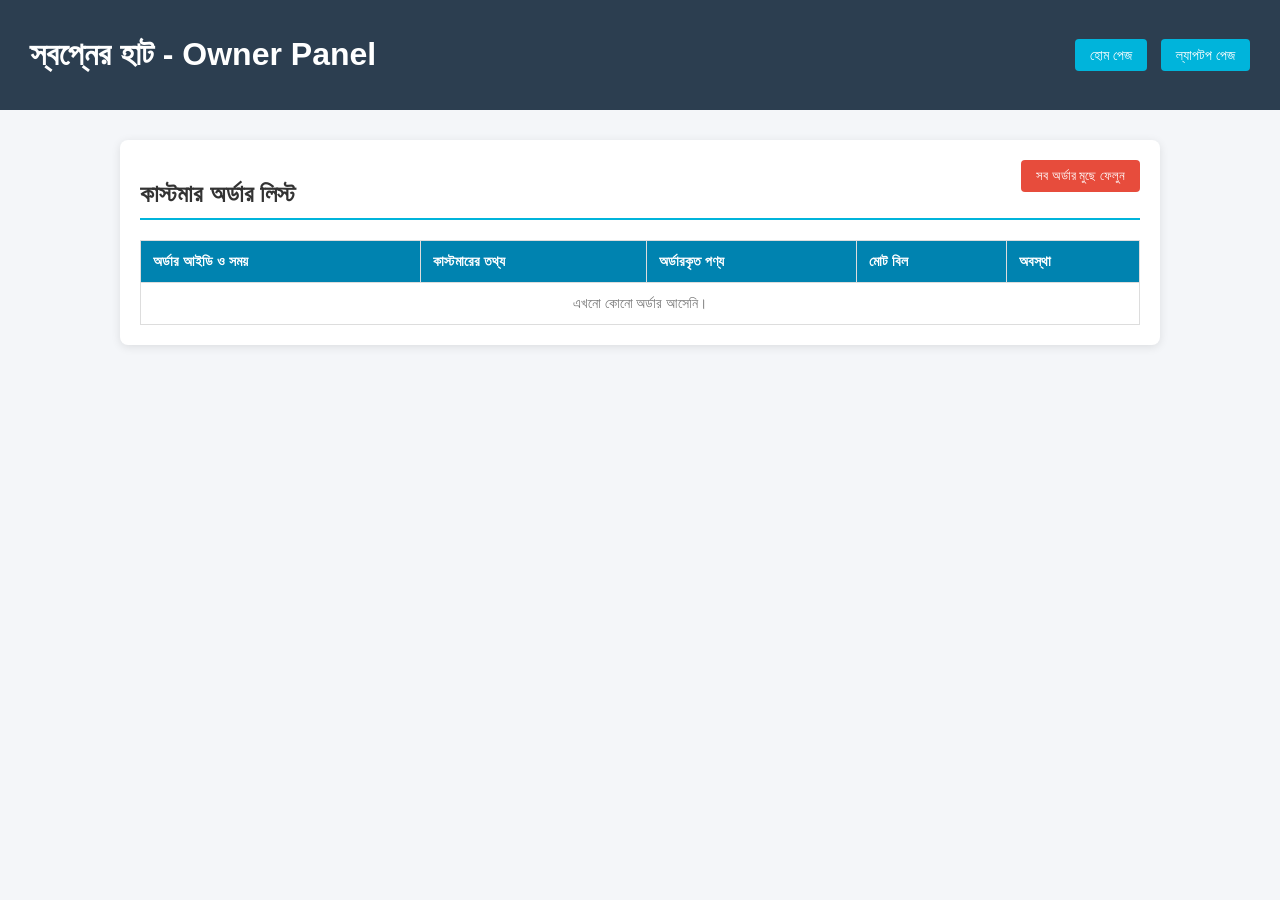
<file: admin.html>
<!DOCTYPE html>
<html lang="bn">
<head>
    <meta charset="UTF-8">
    <meta name="viewport" content="width=device-width, initial-scale=1.0">
    <title>Owner Dashboard - স্বপ্নের হাট</title>
    <style>
        body { font-family: Arial, sans-serif; background: #f4f6f9; margin: 0; padding: 0; }
        .header { background: #2c3e50; color: white; padding: 15px 30px; display: flex; justify-content: space-between; align-items: center; }
        .header a { color: white; text-decoration: none; background: #00b4db; padding: 8px 15px; border-radius: 4px; font-size: 14px; }
        .container { max-width: 1000px; margin: 30px auto; background: white; padding: 20px; border-radius: 8px; box-shadow: 0 2px 10px rgba(0,0,0,0.1); }
        h2 { color: #333; border-bottom: 2px solid #00b4db; padding-bottom: 10px; }
        table { width: 100%; border-collapse: collapse; margin-top: 20px; }
        th, td { border: 1px solid #ddd; padding: 12px; text-align: left; font-size: 14px; }
        th { background: #0083b0; color: white; }
        tr:nth-child(even) { background: #f9f9f9; }
        .clear-btn { background: #e74c3c; color: white; border: none; padding: 8px 15px; border-radius: 4px; cursor: pointer; float: right; margin-bottom: 10px; }
        .badge { background: #27ae60; color: white; padding: 3px 8px; border-radius: 12px; font-size: 12px; }
    </style>
</head>
<body>

    <div class="header">
        <h1>স্বপ্নের হাট - Owner Panel</h1>
        <div>
            <a href="index.html">হোম পেজ</a>
            <a href="laptop.html" style="margin-left: 10px;">ল্যাপটপ পেজ</a>
        </div>
    </div>

    <div class="container">
        <button class="clear-btn" onclick="clearAllOrders()">সব অর্ডার মুছে ফেলুন</button>
        <h2>কাস্টমার অর্ডার লিস্ট</h2>
        
        <table>
            <thead>
                <tr>
                    <th>অর্ডার আইডি ও সময়</th>
                    <th>কাস্টমারের তথ্য</th>
                    <th>অর্ডারকৃত পণ্য</th>
                    <th>মোট বিল</th>
                    <th>অবস্থা</th>
                </tr>
            </thead>
            <tbody id="orderTableBody">
                <!-- জাভাস্ক্রিপ্ট দিয়ে অর্ডার লোড হবে -->
            </tbody>
        </table>
    </div>

    <script>
        function loadOrders() {
            let orders = JSON.parse(localStorage.getItem('shopnerHatOrders')) || [];
            let tbody = document.getElementById('orderTableBody');

            if (orders.length === 0) {
                tbody.innerHTML = '<tr><td colspan="5" style="text-align:center; color:#777;">এখনো কোনো অর্ডার আসেনি।</td></tr>';
                return;
            }

            let html = '';
            // নতুন অর্ডারগুলো সবার আগে দেখানোর জন্য reverse() ব্যবহার করা হয়েছে
            orders.slice().reverse().forEach(order => {
                let itemList = order.items.map(i => `• ${i.name} (৳${i.price})`).join('<br>');
                
                html += `
                    <tr>
                        <td><strong>${order.id}</strong><br><small style="color:#666;">${order.date}</small></td>
                        <td>
                            <strong>নাম:</strong> ${order.name}<br>
                            <strong>ফোন:</strong> ${order.phone}<br>
                            <strong>ঠিকানা:</strong> ${order.address}
                        </td>
                        <td>${itemList}</td>
                        <td style="color:#e74c3c; font-weight:bold;">৳ ${order.total.toLocaleString()}</td>
                        <td><span class="badge">নতুন অর্ডার</span></td>
                    </tr>
                `;
            });

            tbody.innerHTML = html;
        }

        function clearAllOrders() {
            if (confirm('আপনি কি নিশ্চিত যে সব অর্ডারের তথ্য মুছে ফেলতে চান?')) {
                localStorage.removeItem('shopnerHatOrders');
                loadOrders();
            }
        }

        // পেজ লোড হলেই অর্ডারগুলো দেখাবে
        loadOrders();
    </script>

</body>
</html>
</file>
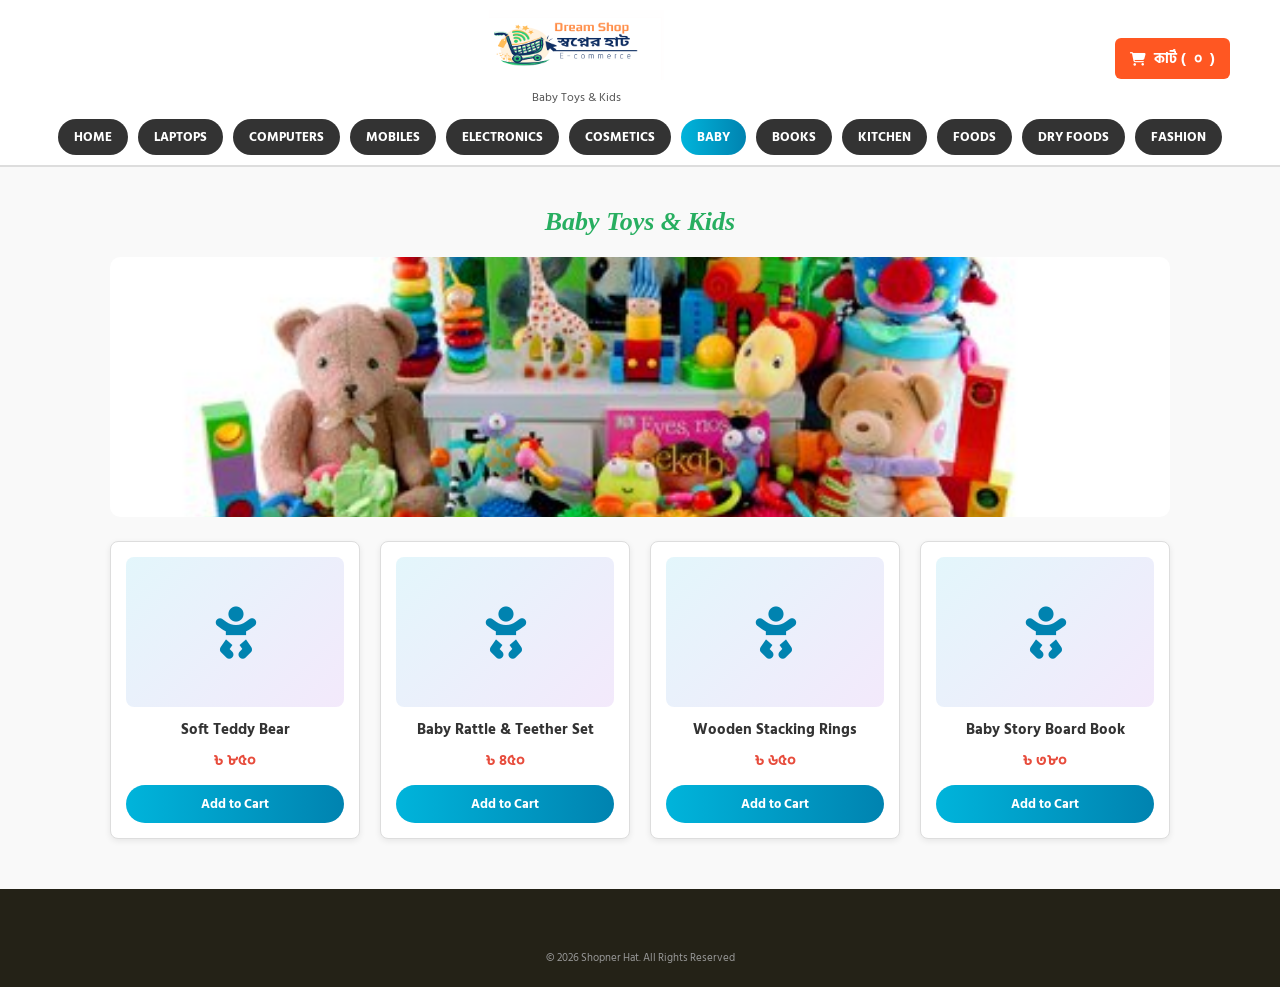
<file: baby.html>
<!DOCTYPE html>
<html lang="bn">
<head>
    <meta charset="UTF-8">
    <meta name="viewport" content="width=device-width, initial-scale=1.0">
    <title>Baby Toys - স্বপ্নের হাট</title>
    <link rel="stylesheet" href="https://cdnjs.cloudflare.com/ajax/libs/font-awesome/6.4.0/css/all.min.css">
    <link rel="stylesheet" href="https://fonts.googleapis.com/css2?family=Hind+Siliguri:wght@400;600;700&display=swap">
    <link rel="stylesheet" href="style.css">
</head>
<body>

    <header class="site-header">
        <div class="top-bar"><div class="logo-area"><img src="images/logo.png" alt="logo"><p>Baby Toys &amp; Kids</p></div><div><button type="button" class="cart-trigger-btn" onclick="toggleCart()"><i class="fa-solid fa-cart-shopping"></i> কার্ট (<span class="cart-count">0</span>)</button></div></div>
        <nav class="main-nav"><ul><li><a href="index.html">HOME</a></li><li><a href="laptop.html">LAPTOPS</a></li><li><a href="computer.html">COMPUTERS</a></li><li><a href="mobile.html">MOBILES</a></li><li><a href="electronics.html">ELECTRONICS</a></li><li><a href="cosmetics.html">COSMETICS</a></li><li><a href="baby.html" class="active">BABY</a></li><li><a href="books.html">BOOKS</a></li><li><a href="kitchen.html">KITCHEN</a></li><li><a href="foods.html">FOODS</a></li><li><a href="dryfoods.html">DRY FOODS</a></li><li><a href="fashion.html">FASHION</a></li></ul></nav>
    </header>
    <section>
        <h2 class="main-heading" id="pageHeading"></h2>
        <div class="item-grid" id="productGrid"></div>
    </section>

    <div class="cart-overlay" id="cartOverlay" onclick="closeCart()"></div>
    <div class="cart-drawer" id="cartDrawer">
        <div class="cart-header"><h3>শপিং কার্ট</h3><button type="button" class="close-cart" onclick="closeCart()">&times;</button></div>
        <div class="cart-items" id="cartItemsContainer"><p class="empty-cart-text">আপনার কার্ট খালি আছে।</p></div>
        <div class="cart-footer">
            <div class="total-price" id="totalPriceText">মোট: ৳ ০</div>
            <button type="button" class="checkout-btn" onclick="checkoutOrder()">চেকআউট করুন</button>
        </div>
    </div>

    <div class="payment-modal" id="bkashModal">
        <div class="payment-box">
            <div id="checkoutForm">
                <h3>অর্ডার ও পেমেন্ট</h3>
                <div class="order-summary" id="orderSummary"></div>
                <label for="payMethod">পেমেন্ট মাধ্যম</label>
                <select id="payMethod" onchange="onPayMethodChange()">
                    <option value="bkash">bKash</option><option value="nagad">Nagad</option>
                    <option value="rocket">Rocket</option><option value="cod">ক্যাশ অন ডেলিভারি</option>
                </select>
                <div class="pay-info"><div id="payInstruction"></div><p id="modalTotalAmount" class="modal-total-amount"></p></div>
                <input type="text" id="custName" placeholder="আপনার পূর্ণ নাম" autocomplete="name">
                <input type="tel" id="custPhone" placeholder="যোগাযোগের মোবাইল নম্বর" autocomplete="tel" inputmode="numeric">
                <input type="text" id="custAddress" placeholder="ডেলিভারি ঠিকানা" autocomplete="street-address">
                <div id="onlinePayFields">
                    <input type="tel" id="custBkashNum" placeholder="যে নম্বর থেকে টাকা পাঠিয়েছেন" inputmode="numeric">
                    <input type="text" id="custTrxId" placeholder="Transaction ID (TrxID)">
                </div>
                <textarea id="custNote" rows="2" placeholder="অতিরিক্ত নোট (ঐচ্ছিক)"></textarea>
                <button type="button" class="confirm-pay-btn" onclick="verifyAndCompleteOrder()">অর্ডার নিশ্চিত করুন</button>
                <button type="button" class="cancel-pay-btn" onclick="closeBkashModal()">বাতিল করুন</button>
            </div>
            <div id="orderSuccess" class="success-box" style="display:none">
                <h3>✅ অর্ডার সম্পন্ন!</h3>
                <p id="successMsg"></p>
                <a id="waLink" class="wa-btn" target="_blank" rel="noopener"><i class="fa-brands fa-whatsapp"></i> WhatsApp-এ অর্ডার পাঠান</a>
                <button type="button" class="cancel-pay-btn" style="margin-top:12px" onclick="closeBkashModal()">বন্ধ করুন</button>
            </div>
        </div>
    </div>

    <footer class="site-footer"><div class="copyright"><p>&copy; 2026 Shopner Hat. All Rights Reserved</p></div></footer>

    <script src="products.js"></script>
    <script src="script.js"></script>
    <script>document.getElementById('pageHeading').textContent = CATALOG['baby'].title; renderCategory('baby');</script>
</body>
</html>
</file>
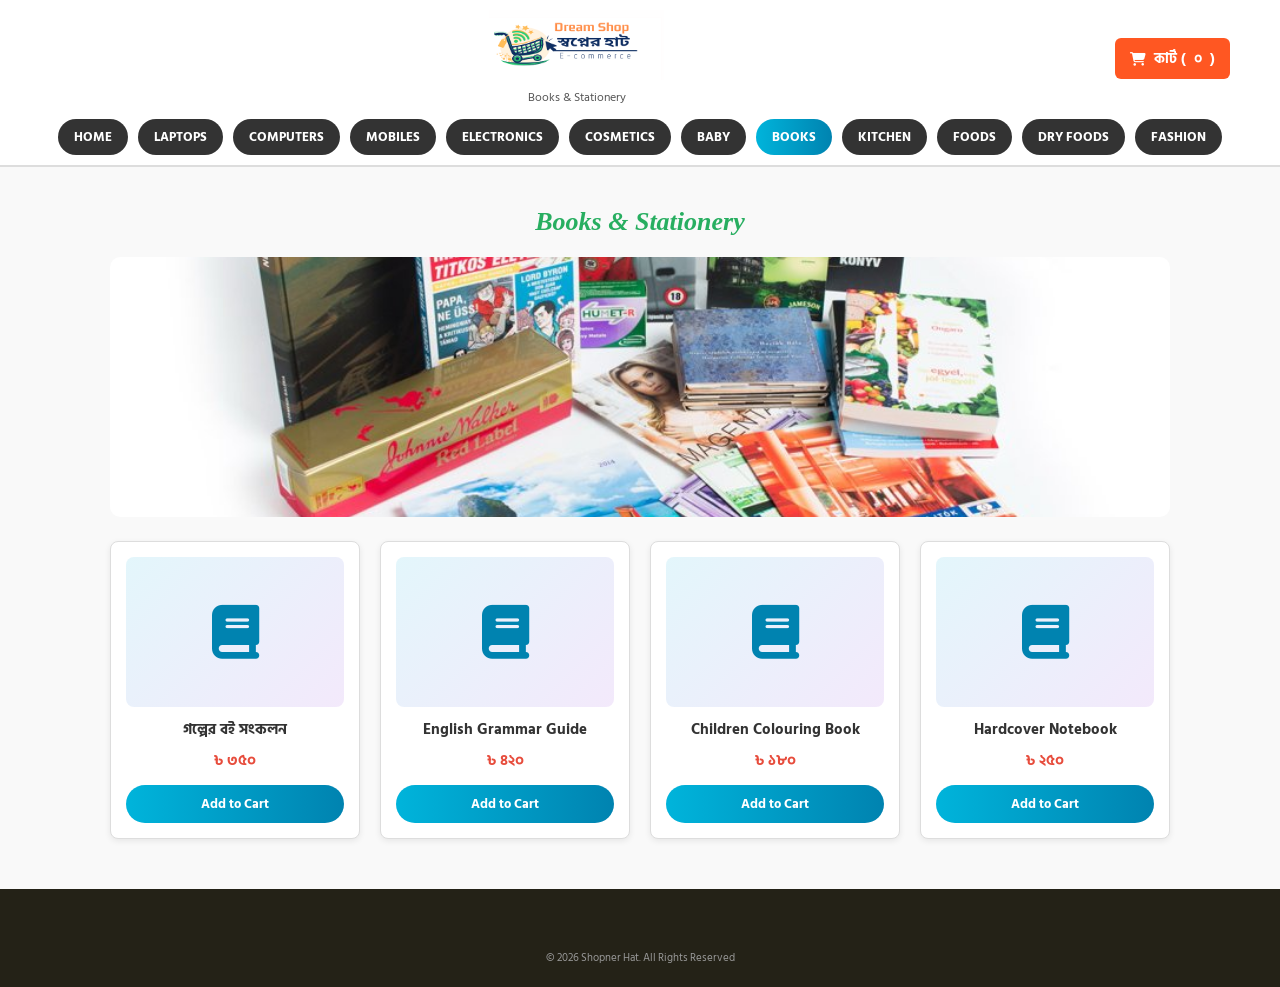
<file: books.html>
<!DOCTYPE html>
<html lang="bn">
<head>
    <meta charset="UTF-8">
    <meta name="viewport" content="width=device-width, initial-scale=1.0">
    <title>Books - স্বপ্নের হাট</title>
    <link rel="stylesheet" href="https://cdnjs.cloudflare.com/ajax/libs/font-awesome/6.4.0/css/all.min.css">
    <link rel="stylesheet" href="https://fonts.googleapis.com/css2?family=Hind+Siliguri:wght@400;600;700&display=swap">
    <link rel="stylesheet" href="style.css">
</head>
<body>

    <header class="site-header">
        <div class="top-bar"><div class="logo-area"><img src="images/logo.png" alt="logo"><p>Books &amp; Stationery</p></div><div><button type="button" class="cart-trigger-btn" onclick="toggleCart()"><i class="fa-solid fa-cart-shopping"></i> কার্ট (<span class="cart-count">0</span>)</button></div></div>
        <nav class="main-nav"><ul><li><a href="index.html">HOME</a></li><li><a href="laptop.html">LAPTOPS</a></li><li><a href="computer.html">COMPUTERS</a></li><li><a href="mobile.html">MOBILES</a></li><li><a href="electronics.html">ELECTRONICS</a></li><li><a href="cosmetics.html">COSMETICS</a></li><li><a href="baby.html">BABY</a></li><li><a href="books.html" class="active">BOOKS</a></li><li><a href="kitchen.html">KITCHEN</a></li><li><a href="foods.html">FOODS</a></li><li><a href="dryfoods.html">DRY FOODS</a></li><li><a href="fashion.html">FASHION</a></li></ul></nav>
    </header>
    <section>
        <h2 class="main-heading" id="pageHeading"></h2>
        <div class="item-grid" id="productGrid"></div>
    </section>

    <div class="cart-overlay" id="cartOverlay" onclick="closeCart()"></div>
    <div class="cart-drawer" id="cartDrawer">
        <div class="cart-header"><h3>শপিং কার্ট</h3><button type="button" class="close-cart" onclick="closeCart()">&times;</button></div>
        <div class="cart-items" id="cartItemsContainer"><p class="empty-cart-text">আপনার কার্ট খালি আছে।</p></div>
        <div class="cart-footer">
            <div class="total-price" id="totalPriceText">মোট: ৳ ০</div>
            <button type="button" class="checkout-btn" onclick="checkoutOrder()">চেকআউট করুন</button>
        </div>
    </div>

    <div class="payment-modal" id="bkashModal">
        <div class="payment-box">
            <div id="checkoutForm">
                <h3>অর্ডার ও পেমেন্ট</h3>
                <div class="order-summary" id="orderSummary"></div>
                <label for="payMethod">পেমেন্ট মাধ্যম</label>
                <select id="payMethod" onchange="onPayMethodChange()">
                    <option value="bkash">bKash</option><option value="nagad">Nagad</option>
                    <option value="rocket">Rocket</option><option value="cod">ক্যাশ অন ডেলিভারি</option>
                </select>
                <div class="pay-info"><div id="payInstruction"></div><p id="modalTotalAmount" class="modal-total-amount"></p></div>
                <input type="text" id="custName" placeholder="আপনার পূর্ণ নাম" autocomplete="name">
                <input type="tel" id="custPhone" placeholder="যোগাযোগের মোবাইল নম্বর" autocomplete="tel" inputmode="numeric">
                <input type="text" id="custAddress" placeholder="ডেলিভারি ঠিকানা" autocomplete="street-address">
                <div id="onlinePayFields">
                    <input type="tel" id="custBkashNum" placeholder="যে নম্বর থেকে টাকা পাঠিয়েছেন" inputmode="numeric">
                    <input type="text" id="custTrxId" placeholder="Transaction ID (TrxID)">
                </div>
                <textarea id="custNote" rows="2" placeholder="অতিরিক্ত নোট (ঐচ্ছিক)"></textarea>
                <button type="button" class="confirm-pay-btn" onclick="verifyAndCompleteOrder()">অর্ডার নিশ্চিত করুন</button>
                <button type="button" class="cancel-pay-btn" onclick="closeBkashModal()">বাতিল করুন</button>
            </div>
            <div id="orderSuccess" class="success-box" style="display:none">
                <h3>✅ অর্ডার সম্পন্ন!</h3>
                <p id="successMsg"></p>
                <a id="waLink" class="wa-btn" target="_blank" rel="noopener"><i class="fa-brands fa-whatsapp"></i> WhatsApp-এ অর্ডার পাঠান</a>
                <button type="button" class="cancel-pay-btn" style="margin-top:12px" onclick="closeBkashModal()">বন্ধ করুন</button>
            </div>
        </div>
    </div>

    <footer class="site-footer"><div class="copyright"><p>&copy; 2026 Shopner Hat. All Rights Reserved</p></div></footer>

    <script src="products.js"></script>
    <script src="script.js"></script>
    <script>document.getElementById('pageHeading').textContent = CATALOG['books'].title; renderCategory('books');</script>
</body>
</html>
</file>
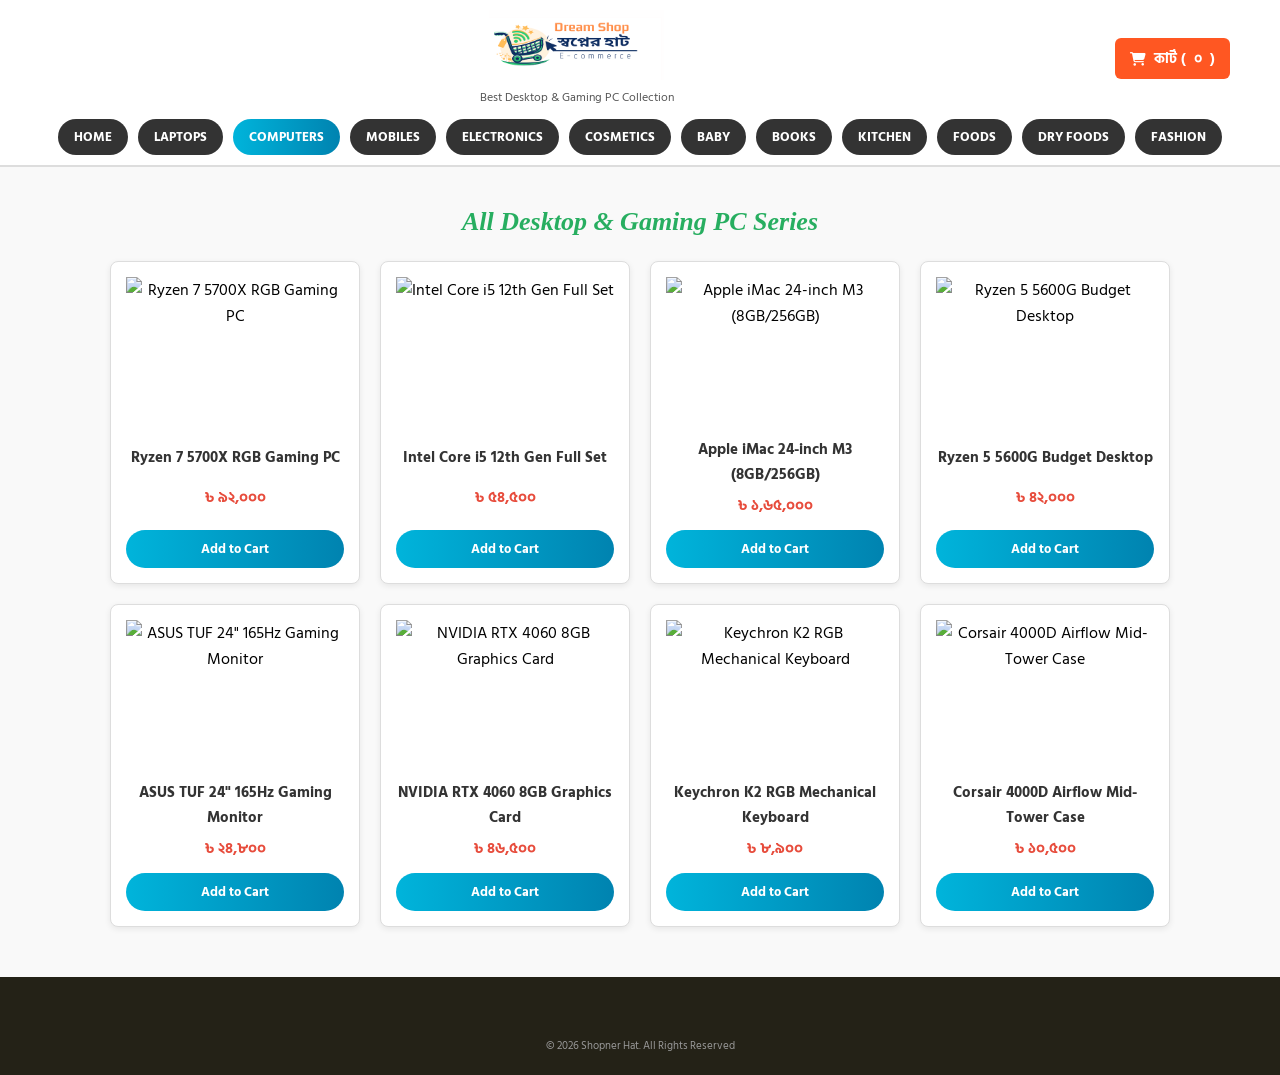
<file: computer.html>
<!DOCTYPE html>
<html lang="bn">
<head>
    <meta charset="UTF-8">
    <meta name="viewport" content="width=device-width, initial-scale=1.0">
    <title>Computer &amp; Desktop Series - স্বপ্নের হাট</title>
    <link rel="stylesheet" href="https://cdnjs.cloudflare.com/ajax/libs/font-awesome/6.4.0/css/all.min.css">
    <link rel="stylesheet" href="https://fonts.googleapis.com/css2?family=Hind+Siliguri:wght@400;600;700&display=swap">
    <link rel="stylesheet" href="style.css">
</head>
<body>

    <header class="site-header">
        <div class="top-bar"><div class="logo-area"><img src="images/logo.png" alt="logo"><p>Best Desktop &amp; Gaming PC Collection</p></div><div><button type="button" class="cart-trigger-btn" onclick="toggleCart()"><i class="fa-solid fa-cart-shopping"></i> কার্ট (<span class="cart-count">0</span>)</button></div></div>
        <nav class="main-nav"><ul><li><a href="index.html">HOME</a></li><li><a href="laptop.html">LAPTOPS</a></li><li><a href="computer.html" class="active">COMPUTERS</a></li><li><a href="mobile.html">MOBILES</a></li><li><a href="electronics.html">ELECTRONICS</a></li><li><a href="cosmetics.html">COSMETICS</a></li><li><a href="baby.html">BABY</a></li><li><a href="books.html">BOOKS</a></li><li><a href="kitchen.html">KITCHEN</a></li><li><a href="foods.html">FOODS</a></li><li><a href="dryfoods.html">DRY FOODS</a></li><li><a href="fashion.html">FASHION</a></li></ul></nav>
    </header>
    <section>
        <h2 class="main-heading" id="pageHeading"></h2>
        <div class="item-grid" id="productGrid"></div>
    </section>

    <div class="cart-overlay" id="cartOverlay" onclick="closeCart()"></div>
    <div class="cart-drawer" id="cartDrawer">
        <div class="cart-header"><h3>শপিং কার্ট</h3><button type="button" class="close-cart" onclick="closeCart()">&times;</button></div>
        <div class="cart-items" id="cartItemsContainer"><p class="empty-cart-text">আপনার কার্ট খালি আছে।</p></div>
        <div class="cart-footer">
            <div class="total-price" id="totalPriceText">মোট: ৳ ০</div>
            <button type="button" class="checkout-btn" onclick="checkoutOrder()">চেকআউট করুন</button>
        </div>
    </div>

    <div class="payment-modal" id="bkashModal">
        <div class="payment-box">
            <div id="checkoutForm">
                <h3>অর্ডার ও পেমেন্ট</h3>
                <div class="order-summary" id="orderSummary"></div>
                <label for="payMethod">পেমেন্ট মাধ্যম</label>
                <select id="payMethod" onchange="onPayMethodChange()">
                    <option value="bkash">bKash</option><option value="nagad">Nagad</option>
                    <option value="rocket">Rocket</option><option value="cod">ক্যাশ অন ডেলিভারি</option>
                </select>
                <div class="pay-info"><div id="payInstruction"></div><p id="modalTotalAmount" class="modal-total-amount"></p></div>
                <input type="text" id="custName" placeholder="আপনার পূর্ণ নাম" autocomplete="name">
                <input type="tel" id="custPhone" placeholder="যোগাযোগের মোবাইল নম্বর" autocomplete="tel" inputmode="numeric">
                <input type="text" id="custAddress" placeholder="ডেলিভারি ঠিকানা" autocomplete="street-address">
                <div id="onlinePayFields">
                    <input type="tel" id="custBkashNum" placeholder="যে নম্বর থেকে টাকা পাঠিয়েছেন" inputmode="numeric">
                    <input type="text" id="custTrxId" placeholder="Transaction ID (TrxID)">
                </div>
                <textarea id="custNote" rows="2" placeholder="অতিরিক্ত নোট (ঐচ্ছিক)"></textarea>
                <button type="button" class="confirm-pay-btn" onclick="verifyAndCompleteOrder()">অর্ডার নিশ্চিত করুন</button>
                <button type="button" class="cancel-pay-btn" onclick="closeBkashModal()">বাতিল করুন</button>
            </div>
            <div id="orderSuccess" class="success-box" style="display:none">
                <h3>✅ অর্ডার সম্পন্ন!</h3>
                <p id="successMsg"></p>
                <a id="waLink" class="wa-btn" target="_blank" rel="noopener"><i class="fa-brands fa-whatsapp"></i> WhatsApp-এ অর্ডার পাঠান</a>
                <button type="button" class="cancel-pay-btn" style="margin-top:12px" onclick="closeBkashModal()">বন্ধ করুন</button>
            </div>
        </div>
    </div>

    <footer class="site-footer"><div class="copyright"><p>&copy; 2026 Shopner Hat. All Rights Reserved</p></div></footer>

    <script src="products.js"></script>
    <script src="script.js"></script>
    <script>document.getElementById('pageHeading').textContent = CATALOG['computer'].title; renderCategory('computer');</script>
</body>
</html>
</file>
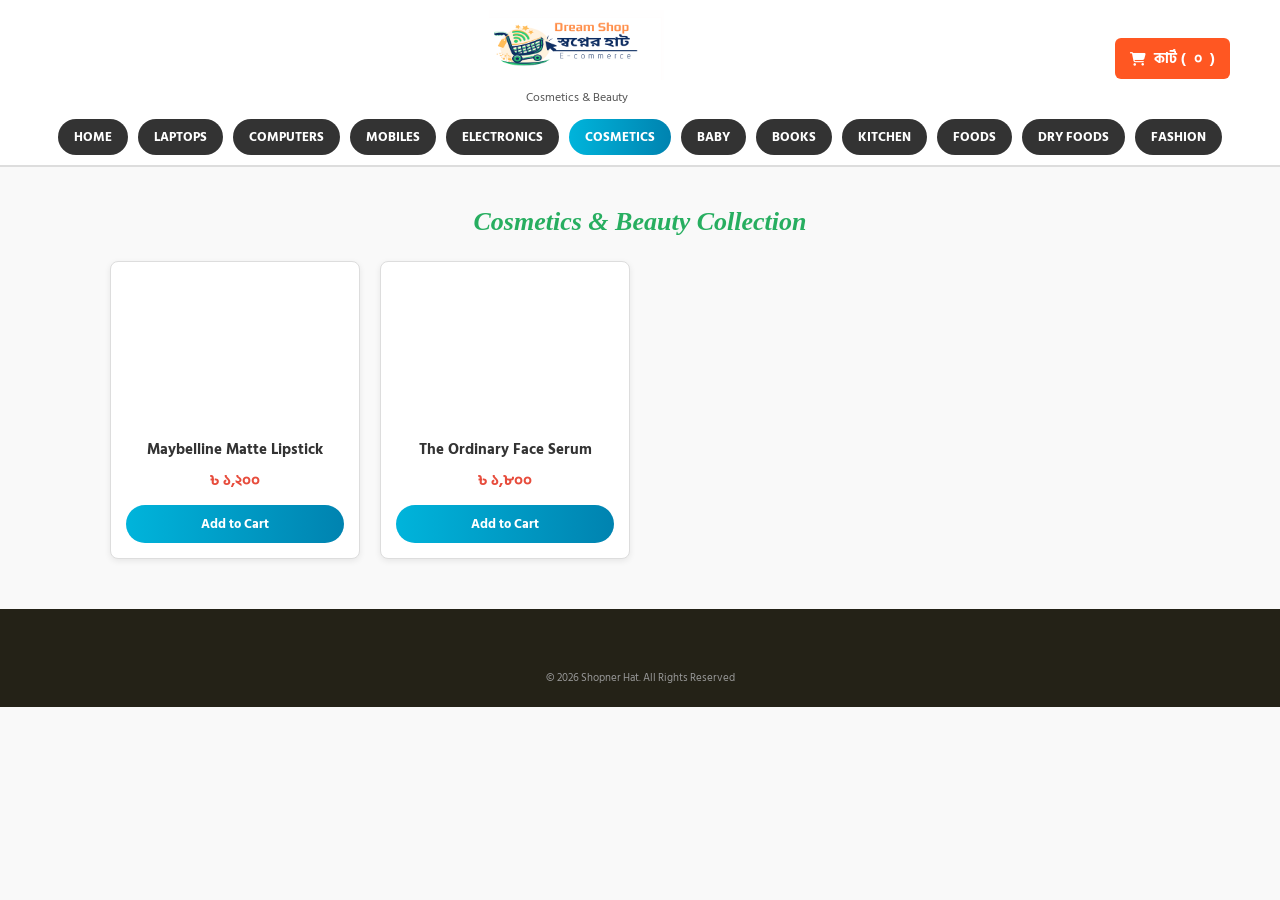
<file: cosmetics.html>
<!DOCTYPE html>
<html lang="bn">
<head>
    <meta charset="UTF-8">
    <meta name="viewport" content="width=device-width, initial-scale=1.0">
    <title>Cosmetics - স্বপ্নের হাট</title>
    <link rel="stylesheet" href="https://cdnjs.cloudflare.com/ajax/libs/font-awesome/6.4.0/css/all.min.css">
    <link rel="stylesheet" href="https://fonts.googleapis.com/css2?family=Hind+Siliguri:wght@400;600;700&display=swap">
    <link rel="stylesheet" href="style.css">
</head>
<body>

    <header class="site-header">
        <div class="top-bar"><div class="logo-area"><img src="images/logo.png" alt="logo"><p>Cosmetics &amp; Beauty</p></div><div><button type="button" class="cart-trigger-btn" onclick="toggleCart()"><i class="fa-solid fa-cart-shopping"></i> কার্ট (<span class="cart-count">0</span>)</button></div></div>
        <nav class="main-nav"><ul><li><a href="index.html">HOME</a></li><li><a href="laptop.html">LAPTOPS</a></li><li><a href="computer.html">COMPUTERS</a></li><li><a href="mobile.html">MOBILES</a></li><li><a href="electronics.html">ELECTRONICS</a></li><li><a href="cosmetics.html" class="active">COSMETICS</a></li><li><a href="baby.html">BABY</a></li><li><a href="books.html">BOOKS</a></li><li><a href="kitchen.html">KITCHEN</a></li><li><a href="foods.html">FOODS</a></li><li><a href="dryfoods.html">DRY FOODS</a></li><li><a href="fashion.html">FASHION</a></li></ul></nav>
    </header>
    <section>
        <h2 class="main-heading" id="pageHeading"></h2>
        <div class="item-grid" id="productGrid"></div>
    </section>

    <div class="cart-overlay" id="cartOverlay" onclick="closeCart()"></div>
    <div class="cart-drawer" id="cartDrawer">
        <div class="cart-header"><h3>শপিং কার্ট</h3><button type="button" class="close-cart" onclick="closeCart()">&times;</button></div>
        <div class="cart-items" id="cartItemsContainer"><p class="empty-cart-text">আপনার কার্ট খালি আছে।</p></div>
        <div class="cart-footer">
            <div class="total-price" id="totalPriceText">মোট: ৳ ০</div>
            <button type="button" class="checkout-btn" onclick="checkoutOrder()">চেকআউট করুন</button>
        </div>
    </div>

    <div class="payment-modal" id="bkashModal">
        <div class="payment-box">
            <div id="checkoutForm">
                <h3>অর্ডার ও পেমেন্ট</h3>
                <div class="order-summary" id="orderSummary"></div>
                <label for="payMethod">পেমেন্ট মাধ্যম</label>
                <select id="payMethod" onchange="onPayMethodChange()">
                    <option value="bkash">bKash</option><option value="nagad">Nagad</option>
                    <option value="rocket">Rocket</option><option value="cod">ক্যাশ অন ডেলিভারি</option>
                </select>
                <div class="pay-info"><div id="payInstruction"></div><p id="modalTotalAmount" class="modal-total-amount"></p></div>
                <input type="text" id="custName" placeholder="আপনার পূর্ণ নাম" autocomplete="name">
                <input type="tel" id="custPhone" placeholder="যোগাযোগের মোবাইল নম্বর" autocomplete="tel" inputmode="numeric">
                <input type="text" id="custAddress" placeholder="ডেলিভারি ঠিকানা" autocomplete="street-address">
                <div id="onlinePayFields">
                    <input type="tel" id="custBkashNum" placeholder="যে নম্বর থেকে টাকা পাঠিয়েছেন" inputmode="numeric">
                    <input type="text" id="custTrxId" placeholder="Transaction ID (TrxID)">
                </div>
                <textarea id="custNote" rows="2" placeholder="অতিরিক্ত নোট (ঐচ্ছিক)"></textarea>
                <button type="button" class="confirm-pay-btn" onclick="verifyAndCompleteOrder()">অর্ডার নিশ্চিত করুন</button>
                <button type="button" class="cancel-pay-btn" onclick="closeBkashModal()">বাতিল করুন</button>
            </div>
            <div id="orderSuccess" class="success-box" style="display:none">
                <h3>✅ অর্ডার সম্পন্ন!</h3>
                <p id="successMsg"></p>
                <a id="waLink" class="wa-btn" target="_blank" rel="noopener"><i class="fa-brands fa-whatsapp"></i> WhatsApp-এ অর্ডার পাঠান</a>
                <button type="button" class="cancel-pay-btn" style="margin-top:12px" onclick="closeBkashModal()">বন্ধ করুন</button>
            </div>
        </div>
    </div>

    <footer class="site-footer"><div class="copyright"><p>&copy; 2026 Shopner Hat. All Rights Reserved</p></div></footer>

    <script src="products.js"></script>
    <script src="script.js"></script>
    <script>document.getElementById('pageHeading').textContent = CATALOG['cosmetics'].title; renderCategory('cosmetics');</script>
</body>
</html>
</file>
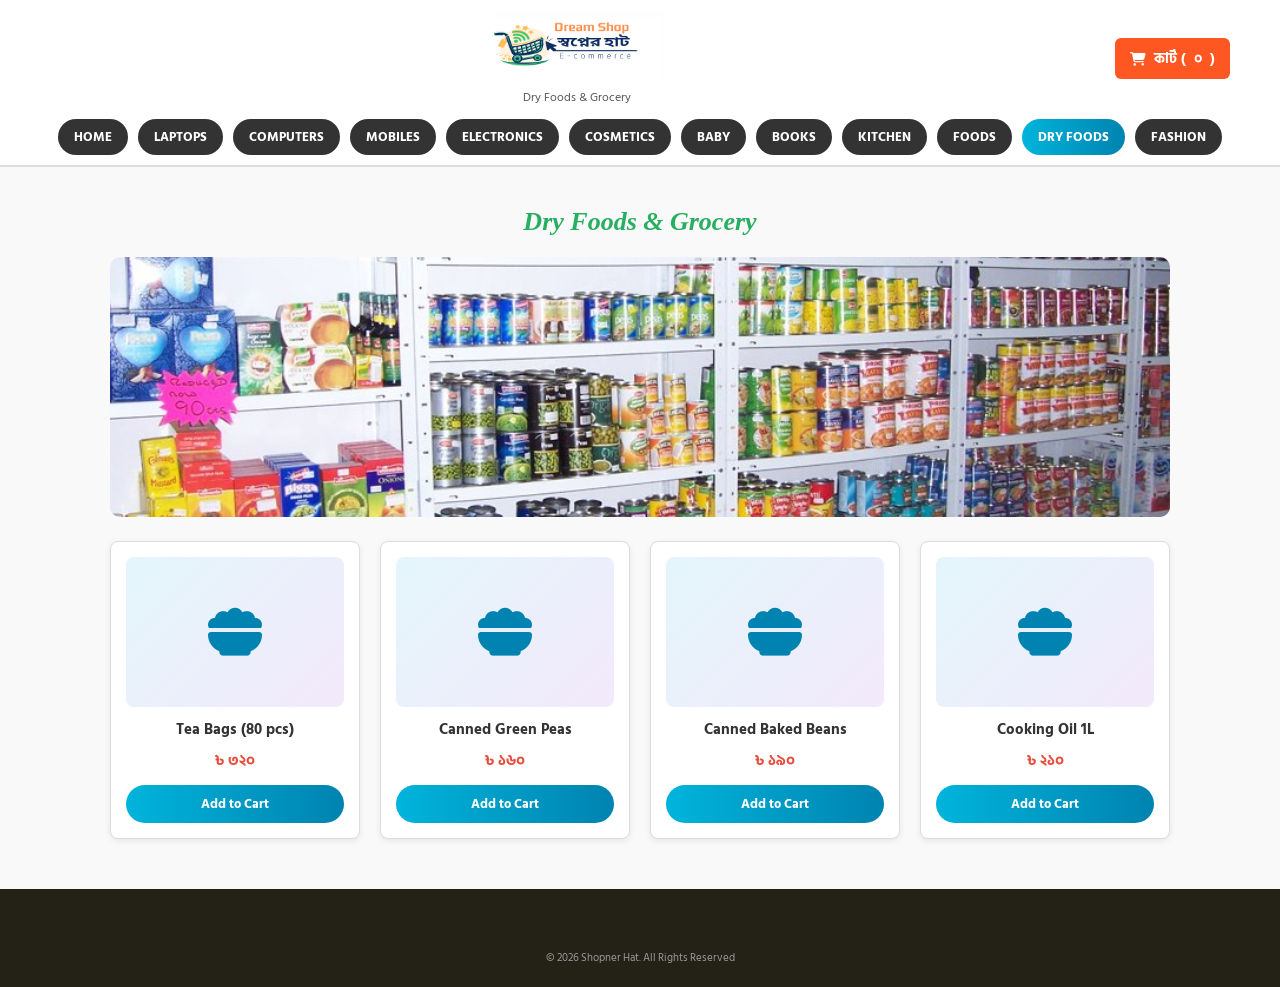
<file: dryfoods.html>
<!DOCTYPE html>
<html lang="bn">
<head>
    <meta charset="UTF-8">
    <meta name="viewport" content="width=device-width, initial-scale=1.0">
    <title>Dry Foods - স্বপ্নের হাট</title>
    <link rel="stylesheet" href="https://cdnjs.cloudflare.com/ajax/libs/font-awesome/6.4.0/css/all.min.css">
    <link rel="stylesheet" href="https://fonts.googleapis.com/css2?family=Hind+Siliguri:wght@400;600;700&display=swap">
    <link rel="stylesheet" href="style.css">
</head>
<body>

    <header class="site-header">
        <div class="top-bar"><div class="logo-area"><img src="images/logo.png" alt="logo"><p>Dry Foods &amp; Grocery</p></div><div><button type="button" class="cart-trigger-btn" onclick="toggleCart()"><i class="fa-solid fa-cart-shopping"></i> কার্ট (<span class="cart-count">0</span>)</button></div></div>
        <nav class="main-nav"><ul><li><a href="index.html">HOME</a></li><li><a href="laptop.html">LAPTOPS</a></li><li><a href="computer.html">COMPUTERS</a></li><li><a href="mobile.html">MOBILES</a></li><li><a href="electronics.html">ELECTRONICS</a></li><li><a href="cosmetics.html">COSMETICS</a></li><li><a href="baby.html">BABY</a></li><li><a href="books.html">BOOKS</a></li><li><a href="kitchen.html">KITCHEN</a></li><li><a href="foods.html">FOODS</a></li><li><a href="dryfoods.html" class="active">DRY FOODS</a></li><li><a href="fashion.html">FASHION</a></li></ul></nav>
    </header>
    <section>
        <h2 class="main-heading" id="pageHeading"></h2>
        <div class="item-grid" id="productGrid"></div>
    </section>

    <div class="cart-overlay" id="cartOverlay" onclick="closeCart()"></div>
    <div class="cart-drawer" id="cartDrawer">
        <div class="cart-header"><h3>শপিং কার্ট</h3><button type="button" class="close-cart" onclick="closeCart()">&times;</button></div>
        <div class="cart-items" id="cartItemsContainer"><p class="empty-cart-text">আপনার কার্ট খালি আছে।</p></div>
        <div class="cart-footer">
            <div class="total-price" id="totalPriceText">মোট: ৳ ০</div>
            <button type="button" class="checkout-btn" onclick="checkoutOrder()">চেকআউট করুন</button>
        </div>
    </div>

    <div class="payment-modal" id="bkashModal">
        <div class="payment-box">
            <div id="checkoutForm">
                <h3>অর্ডার ও পেমেন্ট</h3>
                <div class="order-summary" id="orderSummary"></div>
                <label for="payMethod">পেমেন্ট মাধ্যম</label>
                <select id="payMethod" onchange="onPayMethodChange()">
                    <option value="bkash">bKash</option><option value="nagad">Nagad</option>
                    <option value="rocket">Rocket</option><option value="cod">ক্যাশ অন ডেলিভারি</option>
                </select>
                <div class="pay-info"><div id="payInstruction"></div><p id="modalTotalAmount" class="modal-total-amount"></p></div>
                <input type="text" id="custName" placeholder="আপনার পূর্ণ নাম" autocomplete="name">
                <input type="tel" id="custPhone" placeholder="যোগাযোগের মোবাইল নম্বর" autocomplete="tel" inputmode="numeric">
                <input type="text" id="custAddress" placeholder="ডেলিভারি ঠিকানা" autocomplete="street-address">
                <div id="onlinePayFields">
                    <input type="tel" id="custBkashNum" placeholder="যে নম্বর থেকে টাকা পাঠিয়েছেন" inputmode="numeric">
                    <input type="text" id="custTrxId" placeholder="Transaction ID (TrxID)">
                </div>
                <textarea id="custNote" rows="2" placeholder="অতিরিক্ত নোট (ঐচ্ছিক)"></textarea>
                <button type="button" class="confirm-pay-btn" onclick="verifyAndCompleteOrder()">অর্ডার নিশ্চিত করুন</button>
                <button type="button" class="cancel-pay-btn" onclick="closeBkashModal()">বাতিল করুন</button>
            </div>
            <div id="orderSuccess" class="success-box" style="display:none">
                <h3>✅ অর্ডার সম্পন্ন!</h3>
                <p id="successMsg"></p>
                <a id="waLink" class="wa-btn" target="_blank" rel="noopener"><i class="fa-brands fa-whatsapp"></i> WhatsApp-এ অর্ডার পাঠান</a>
                <button type="button" class="cancel-pay-btn" style="margin-top:12px" onclick="closeBkashModal()">বন্ধ করুন</button>
            </div>
        </div>
    </div>

    <footer class="site-footer"><div class="copyright"><p>&copy; 2026 Shopner Hat. All Rights Reserved</p></div></footer>

    <script src="products.js"></script>
    <script src="script.js"></script>
    <script>document.getElementById('pageHeading').textContent = CATALOG['dryfoods'].title; renderCategory('dryfoods');</script>
</body>
</html>
</file>
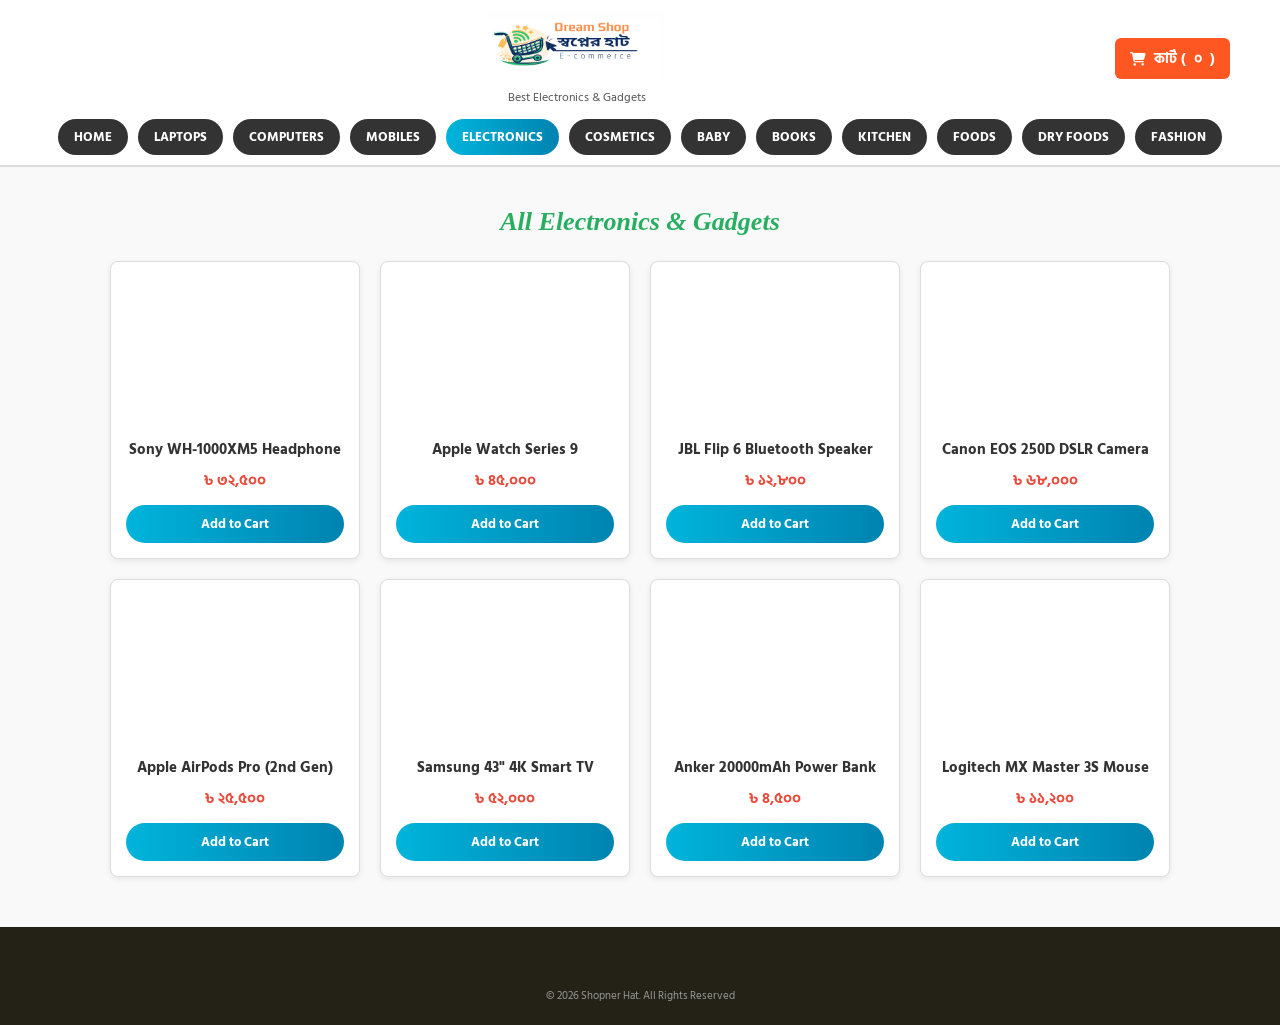
<file: electronics.html>
<!DOCTYPE html>
<html lang="bn">
<head>
    <meta charset="UTF-8">
    <meta name="viewport" content="width=device-width, initial-scale=1.0">
    <title>Electronics Series - স্বপ্নের হাট</title>
    <link rel="stylesheet" href="https://cdnjs.cloudflare.com/ajax/libs/font-awesome/6.4.0/css/all.min.css">
    <link rel="stylesheet" href="https://fonts.googleapis.com/css2?family=Hind+Siliguri:wght@400;600;700&display=swap">
    <link rel="stylesheet" href="style.css">
</head>
<body>

    <header class="site-header">
        <div class="top-bar"><div class="logo-area"><img src="images/logo.png" alt="logo"><p>Best Electronics &amp; Gadgets</p></div><div><button type="button" class="cart-trigger-btn" onclick="toggleCart()"><i class="fa-solid fa-cart-shopping"></i> কার্ট (<span class="cart-count">0</span>)</button></div></div>
        <nav class="main-nav"><ul><li><a href="index.html">HOME</a></li><li><a href="laptop.html">LAPTOPS</a></li><li><a href="computer.html">COMPUTERS</a></li><li><a href="mobile.html">MOBILES</a></li><li><a href="electronics.html" class="active">ELECTRONICS</a></li><li><a href="cosmetics.html">COSMETICS</a></li><li><a href="baby.html">BABY</a></li><li><a href="books.html">BOOKS</a></li><li><a href="kitchen.html">KITCHEN</a></li><li><a href="foods.html">FOODS</a></li><li><a href="dryfoods.html">DRY FOODS</a></li><li><a href="fashion.html">FASHION</a></li></ul></nav>
    </header>
    <section>
        <h2 class="main-heading" id="pageHeading"></h2>
        <div class="item-grid" id="productGrid"></div>
    </section>

    <div class="cart-overlay" id="cartOverlay" onclick="closeCart()"></div>
    <div class="cart-drawer" id="cartDrawer">
        <div class="cart-header"><h3>শপিং কার্ট</h3><button type="button" class="close-cart" onclick="closeCart()">&times;</button></div>
        <div class="cart-items" id="cartItemsContainer"><p class="empty-cart-text">আপনার কার্ট খালি আছে।</p></div>
        <div class="cart-footer">
            <div class="total-price" id="totalPriceText">মোট: ৳ ০</div>
            <button type="button" class="checkout-btn" onclick="checkoutOrder()">চেকআউট করুন</button>
        </div>
    </div>

    <div class="payment-modal" id="bkashModal">
        <div class="payment-box">
            <div id="checkoutForm">
                <h3>অর্ডার ও পেমেন্ট</h3>
                <div class="order-summary" id="orderSummary"></div>
                <label for="payMethod">পেমেন্ট মাধ্যম</label>
                <select id="payMethod" onchange="onPayMethodChange()">
                    <option value="bkash">bKash</option><option value="nagad">Nagad</option>
                    <option value="rocket">Rocket</option><option value="cod">ক্যাশ অন ডেলিভারি</option>
                </select>
                <div class="pay-info"><div id="payInstruction"></div><p id="modalTotalAmount" class="modal-total-amount"></p></div>
                <input type="text" id="custName" placeholder="আপনার পূর্ণ নাম" autocomplete="name">
                <input type="tel" id="custPhone" placeholder="যোগাযোগের মোবাইল নম্বর" autocomplete="tel" inputmode="numeric">
                <input type="text" id="custAddress" placeholder="ডেলিভারি ঠিকানা" autocomplete="street-address">
                <div id="onlinePayFields">
                    <input type="tel" id="custBkashNum" placeholder="যে নম্বর থেকে টাকা পাঠিয়েছেন" inputmode="numeric">
                    <input type="text" id="custTrxId" placeholder="Transaction ID (TrxID)">
                </div>
                <textarea id="custNote" rows="2" placeholder="অতিরিক্ত নোট (ঐচ্ছিক)"></textarea>
                <button type="button" class="confirm-pay-btn" onclick="verifyAndCompleteOrder()">অর্ডার নিশ্চিত করুন</button>
                <button type="button" class="cancel-pay-btn" onclick="closeBkashModal()">বাতিল করুন</button>
            </div>
            <div id="orderSuccess" class="success-box" style="display:none">
                <h3>✅ অর্ডার সম্পন্ন!</h3>
                <p id="successMsg"></p>
                <a id="waLink" class="wa-btn" target="_blank" rel="noopener"><i class="fa-brands fa-whatsapp"></i> WhatsApp-এ অর্ডার পাঠান</a>
                <button type="button" class="cancel-pay-btn" style="margin-top:12px" onclick="closeBkashModal()">বন্ধ করুন</button>
            </div>
        </div>
    </div>

    <footer class="site-footer"><div class="copyright"><p>&copy; 2026 Shopner Hat. All Rights Reserved</p></div></footer>

    <script src="products.js"></script>
    <script src="script.js"></script>
    <script>document.getElementById('pageHeading').textContent = CATALOG['electronics'].title; renderCategory('electronics');</script>
</body>
</html>
</file>
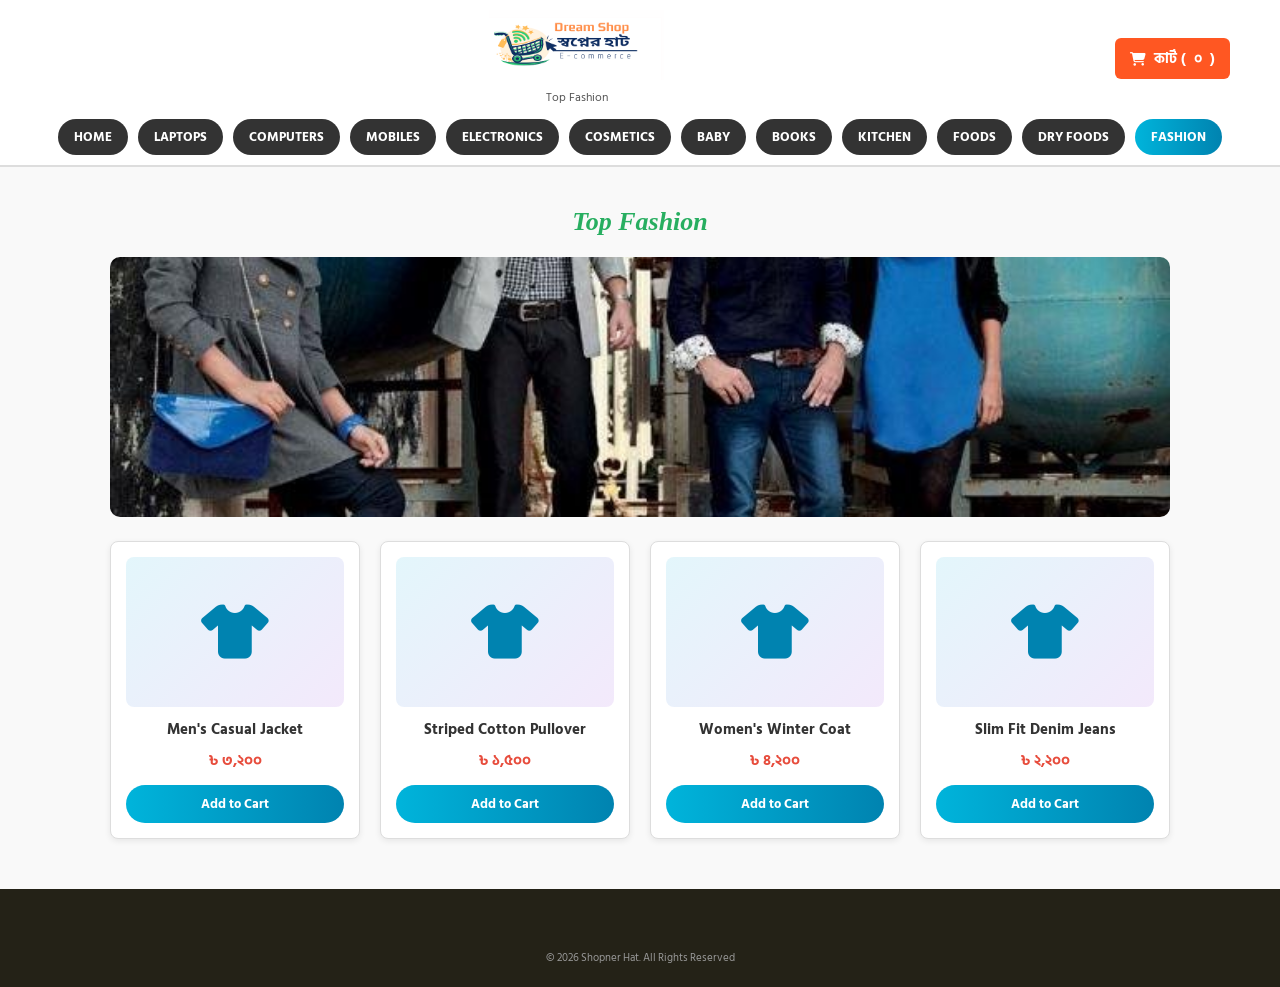
<file: fashion.html>
<!DOCTYPE html>
<html lang="bn">
<head>
    <meta charset="UTF-8">
    <meta name="viewport" content="width=device-width, initial-scale=1.0">
    <title>Fashion - স্বপ্নের হাট</title>
    <link rel="stylesheet" href="https://cdnjs.cloudflare.com/ajax/libs/font-awesome/6.4.0/css/all.min.css">
    <link rel="stylesheet" href="https://fonts.googleapis.com/css2?family=Hind+Siliguri:wght@400;600;700&display=swap">
    <link rel="stylesheet" href="style.css">
</head>
<body>

    <header class="site-header">
        <div class="top-bar"><div class="logo-area"><img src="images/logo.png" alt="logo"><p>Top Fashion</p></div><div><button type="button" class="cart-trigger-btn" onclick="toggleCart()"><i class="fa-solid fa-cart-shopping"></i> কার্ট (<span class="cart-count">0</span>)</button></div></div>
        <nav class="main-nav"><ul><li><a href="index.html">HOME</a></li><li><a href="laptop.html">LAPTOPS</a></li><li><a href="computer.html">COMPUTERS</a></li><li><a href="mobile.html">MOBILES</a></li><li><a href="electronics.html">ELECTRONICS</a></li><li><a href="cosmetics.html">COSMETICS</a></li><li><a href="baby.html">BABY</a></li><li><a href="books.html">BOOKS</a></li><li><a href="kitchen.html">KITCHEN</a></li><li><a href="foods.html">FOODS</a></li><li><a href="dryfoods.html">DRY FOODS</a></li><li><a href="fashion.html" class="active">FASHION</a></li></ul></nav>
    </header>
    <section>
        <h2 class="main-heading" id="pageHeading"></h2>
        <div class="item-grid" id="productGrid"></div>
    </section>

    <div class="cart-overlay" id="cartOverlay" onclick="closeCart()"></div>
    <div class="cart-drawer" id="cartDrawer">
        <div class="cart-header"><h3>শপিং কার্ট</h3><button type="button" class="close-cart" onclick="closeCart()">&times;</button></div>
        <div class="cart-items" id="cartItemsContainer"><p class="empty-cart-text">আপনার কার্ট খালি আছে।</p></div>
        <div class="cart-footer">
            <div class="total-price" id="totalPriceText">মোট: ৳ ০</div>
            <button type="button" class="checkout-btn" onclick="checkoutOrder()">চেকআউট করুন</button>
        </div>
    </div>

    <div class="payment-modal" id="bkashModal">
        <div class="payment-box">
            <div id="checkoutForm">
                <h3>অর্ডার ও পেমেন্ট</h3>
                <div class="order-summary" id="orderSummary"></div>
                <label for="payMethod">পেমেন্ট মাধ্যম</label>
                <select id="payMethod" onchange="onPayMethodChange()">
                    <option value="bkash">bKash</option><option value="nagad">Nagad</option>
                    <option value="rocket">Rocket</option><option value="cod">ক্যাশ অন ডেলিভারি</option>
                </select>
                <div class="pay-info"><div id="payInstruction"></div><p id="modalTotalAmount" class="modal-total-amount"></p></div>
                <input type="text" id="custName" placeholder="আপনার পূর্ণ নাম" autocomplete="name">
                <input type="tel" id="custPhone" placeholder="যোগাযোগের মোবাইল নম্বর" autocomplete="tel" inputmode="numeric">
                <input type="text" id="custAddress" placeholder="ডেলিভারি ঠিকানা" autocomplete="street-address">
                <div id="onlinePayFields">
                    <input type="tel" id="custBkashNum" placeholder="যে নম্বর থেকে টাকা পাঠিয়েছেন" inputmode="numeric">
                    <input type="text" id="custTrxId" placeholder="Transaction ID (TrxID)">
                </div>
                <textarea id="custNote" rows="2" placeholder="অতিরিক্ত নোট (ঐচ্ছিক)"></textarea>
                <button type="button" class="confirm-pay-btn" onclick="verifyAndCompleteOrder()">অর্ডার নিশ্চিত করুন</button>
                <button type="button" class="cancel-pay-btn" onclick="closeBkashModal()">বাতিল করুন</button>
            </div>
            <div id="orderSuccess" class="success-box" style="display:none">
                <h3>✅ অর্ডার সম্পন্ন!</h3>
                <p id="successMsg"></p>
                <a id="waLink" class="wa-btn" target="_blank" rel="noopener"><i class="fa-brands fa-whatsapp"></i> WhatsApp-এ অর্ডার পাঠান</a>
                <button type="button" class="cancel-pay-btn" style="margin-top:12px" onclick="closeBkashModal()">বন্ধ করুন</button>
            </div>
        </div>
    </div>

    <footer class="site-footer"><div class="copyright"><p>&copy; 2026 Shopner Hat. All Rights Reserved</p></div></footer>

    <script src="products.js"></script>
    <script src="script.js"></script>
    <script>document.getElementById('pageHeading').textContent = CATALOG['fashion'].title; renderCategory('fashion');</script>
</body>
</html>
</file>
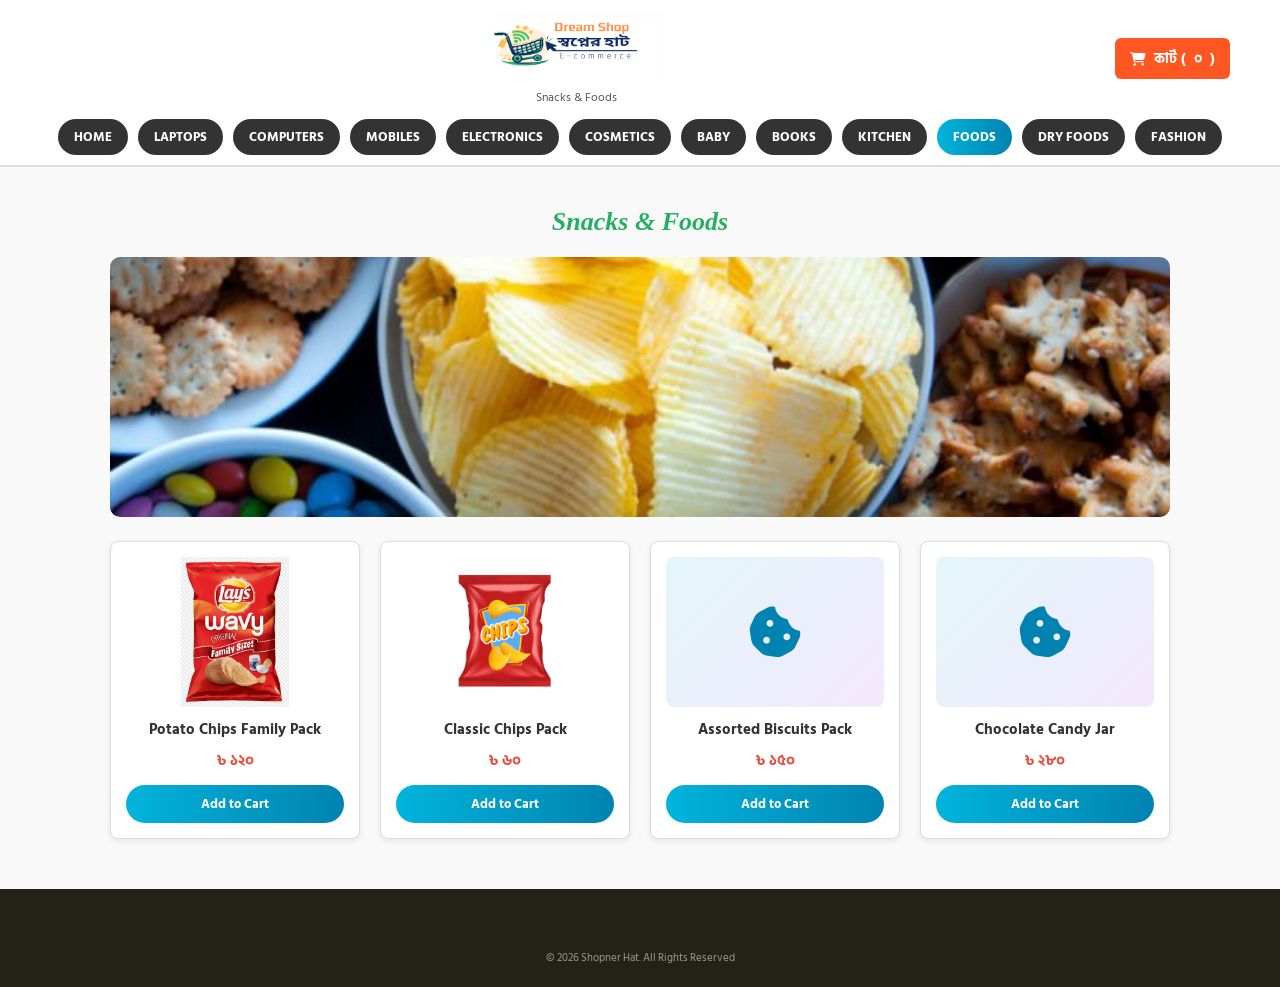
<file: foods.html>
<!DOCTYPE html>
<html lang="bn">
<head>
    <meta charset="UTF-8">
    <meta name="viewport" content="width=device-width, initial-scale=1.0">
    <title>Foods - স্বপ্নের হাট</title>
    <link rel="stylesheet" href="https://cdnjs.cloudflare.com/ajax/libs/font-awesome/6.4.0/css/all.min.css">
    <link rel="stylesheet" href="https://fonts.googleapis.com/css2?family=Hind+Siliguri:wght@400;600;700&display=swap">
    <link rel="stylesheet" href="style.css">
</head>
<body>

    <header class="site-header">
        <div class="top-bar"><div class="logo-area"><img src="images/logo.png" alt="logo"><p>Snacks &amp; Foods</p></div><div><button type="button" class="cart-trigger-btn" onclick="toggleCart()"><i class="fa-solid fa-cart-shopping"></i> কার্ট (<span class="cart-count">0</span>)</button></div></div>
        <nav class="main-nav"><ul><li><a href="index.html">HOME</a></li><li><a href="laptop.html">LAPTOPS</a></li><li><a href="computer.html">COMPUTERS</a></li><li><a href="mobile.html">MOBILES</a></li><li><a href="electronics.html">ELECTRONICS</a></li><li><a href="cosmetics.html">COSMETICS</a></li><li><a href="baby.html">BABY</a></li><li><a href="books.html">BOOKS</a></li><li><a href="kitchen.html">KITCHEN</a></li><li><a href="foods.html" class="active">FOODS</a></li><li><a href="dryfoods.html">DRY FOODS</a></li><li><a href="fashion.html">FASHION</a></li></ul></nav>
    </header>
    <section>
        <h2 class="main-heading" id="pageHeading"></h2>
        <div class="item-grid" id="productGrid"></div>
    </section>

    <div class="cart-overlay" id="cartOverlay" onclick="closeCart()"></div>
    <div class="cart-drawer" id="cartDrawer">
        <div class="cart-header"><h3>শপিং কার্ট</h3><button type="button" class="close-cart" onclick="closeCart()">&times;</button></div>
        <div class="cart-items" id="cartItemsContainer"><p class="empty-cart-text">আপনার কার্ট খালি আছে।</p></div>
        <div class="cart-footer">
            <div class="total-price" id="totalPriceText">মোট: ৳ ০</div>
            <button type="button" class="checkout-btn" onclick="checkoutOrder()">চেকআউট করুন</button>
        </div>
    </div>

    <div class="payment-modal" id="bkashModal">
        <div class="payment-box">
            <div id="checkoutForm">
                <h3>অর্ডার ও পেমেন্ট</h3>
                <div class="order-summary" id="orderSummary"></div>
                <label for="payMethod">পেমেন্ট মাধ্যম</label>
                <select id="payMethod" onchange="onPayMethodChange()">
                    <option value="bkash">bKash</option><option value="nagad">Nagad</option>
                    <option value="rocket">Rocket</option><option value="cod">ক্যাশ অন ডেলিভারি</option>
                </select>
                <div class="pay-info"><div id="payInstruction"></div><p id="modalTotalAmount" class="modal-total-amount"></p></div>
                <input type="text" id="custName" placeholder="আপনার পূর্ণ নাম" autocomplete="name">
                <input type="tel" id="custPhone" placeholder="যোগাযোগের মোবাইল নম্বর" autocomplete="tel" inputmode="numeric">
                <input type="text" id="custAddress" placeholder="ডেলিভারি ঠিকানা" autocomplete="street-address">
                <div id="onlinePayFields">
                    <input type="tel" id="custBkashNum" placeholder="যে নম্বর থেকে টাকা পাঠিয়েছেন" inputmode="numeric">
                    <input type="text" id="custTrxId" placeholder="Transaction ID (TrxID)">
                </div>
                <textarea id="custNote" rows="2" placeholder="অতিরিক্ত নোট (ঐচ্ছিক)"></textarea>
                <button type="button" class="confirm-pay-btn" onclick="verifyAndCompleteOrder()">অর্ডার নিশ্চিত করুন</button>
                <button type="button" class="cancel-pay-btn" onclick="closeBkashModal()">বাতিল করুন</button>
            </div>
            <div id="orderSuccess" class="success-box" style="display:none">
                <h3>✅ অর্ডার সম্পন্ন!</h3>
                <p id="successMsg"></p>
                <a id="waLink" class="wa-btn" target="_blank" rel="noopener"><i class="fa-brands fa-whatsapp"></i> WhatsApp-এ অর্ডার পাঠান</a>
                <button type="button" class="cancel-pay-btn" style="margin-top:12px" onclick="closeBkashModal()">বন্ধ করুন</button>
            </div>
        </div>
    </div>

    <footer class="site-footer"><div class="copyright"><p>&copy; 2026 Shopner Hat. All Rights Reserved</p></div></footer>

    <script src="products.js"></script>
    <script src="script.js"></script>
    <script>document.getElementById('pageHeading').textContent = CATALOG['foods'].title; renderCategory('foods');</script>
</body>
</html>
</file>
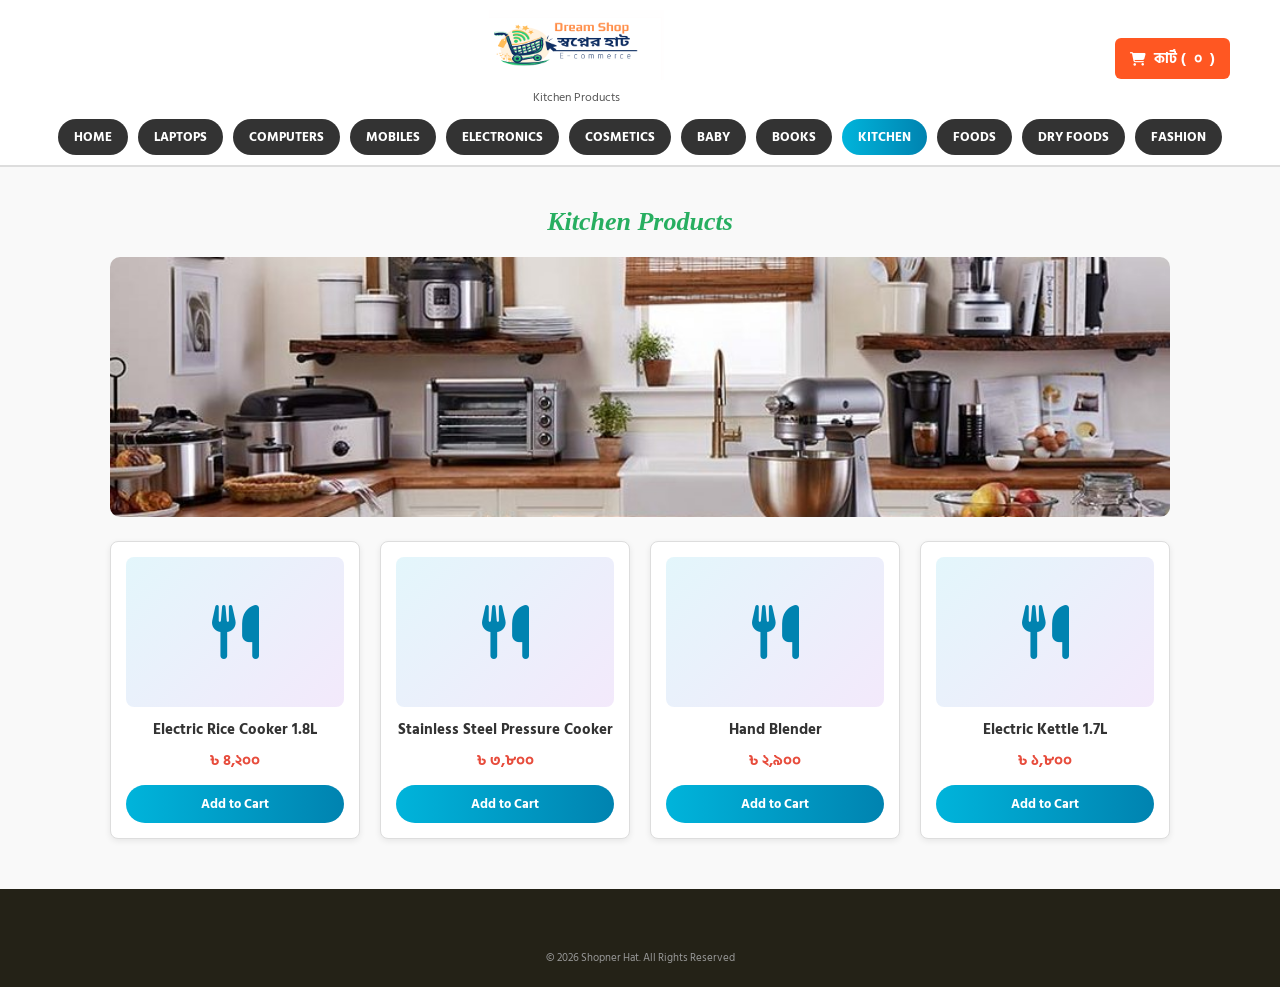
<file: kitchen.html>
<!DOCTYPE html>
<html lang="bn">
<head>
    <meta charset="UTF-8">
    <meta name="viewport" content="width=device-width, initial-scale=1.0">
    <title>Kitchen - স্বপ্নের হাট</title>
    <link rel="stylesheet" href="https://cdnjs.cloudflare.com/ajax/libs/font-awesome/6.4.0/css/all.min.css">
    <link rel="stylesheet" href="https://fonts.googleapis.com/css2?family=Hind+Siliguri:wght@400;600;700&display=swap">
    <link rel="stylesheet" href="style.css">
</head>
<body>

    <header class="site-header">
        <div class="top-bar"><div class="logo-area"><img src="images/logo.png" alt="logo"><p>Kitchen Products</p></div><div><button type="button" class="cart-trigger-btn" onclick="toggleCart()"><i class="fa-solid fa-cart-shopping"></i> কার্ট (<span class="cart-count">0</span>)</button></div></div>
        <nav class="main-nav"><ul><li><a href="index.html">HOME</a></li><li><a href="laptop.html">LAPTOPS</a></li><li><a href="computer.html">COMPUTERS</a></li><li><a href="mobile.html">MOBILES</a></li><li><a href="electronics.html">ELECTRONICS</a></li><li><a href="cosmetics.html">COSMETICS</a></li><li><a href="baby.html">BABY</a></li><li><a href="books.html">BOOKS</a></li><li><a href="kitchen.html" class="active">KITCHEN</a></li><li><a href="foods.html">FOODS</a></li><li><a href="dryfoods.html">DRY FOODS</a></li><li><a href="fashion.html">FASHION</a></li></ul></nav>
    </header>
    <section>
        <h2 class="main-heading" id="pageHeading"></h2>
        <div class="item-grid" id="productGrid"></div>
    </section>

    <div class="cart-overlay" id="cartOverlay" onclick="closeCart()"></div>
    <div class="cart-drawer" id="cartDrawer">
        <div class="cart-header"><h3>শপিং কার্ট</h3><button type="button" class="close-cart" onclick="closeCart()">&times;</button></div>
        <div class="cart-items" id="cartItemsContainer"><p class="empty-cart-text">আপনার কার্ট খালি আছে।</p></div>
        <div class="cart-footer">
            <div class="total-price" id="totalPriceText">মোট: ৳ ০</div>
            <button type="button" class="checkout-btn" onclick="checkoutOrder()">চেকআউট করুন</button>
        </div>
    </div>

    <div class="payment-modal" id="bkashModal">
        <div class="payment-box">
            <div id="checkoutForm">
                <h3>অর্ডার ও পেমেন্ট</h3>
                <div class="order-summary" id="orderSummary"></div>
                <label for="payMethod">পেমেন্ট মাধ্যম</label>
                <select id="payMethod" onchange="onPayMethodChange()">
                    <option value="bkash">bKash</option><option value="nagad">Nagad</option>
                    <option value="rocket">Rocket</option><option value="cod">ক্যাশ অন ডেলিভারি</option>
                </select>
                <div class="pay-info"><div id="payInstruction"></div><p id="modalTotalAmount" class="modal-total-amount"></p></div>
                <input type="text" id="custName" placeholder="আপনার পূর্ণ নাম" autocomplete="name">
                <input type="tel" id="custPhone" placeholder="যোগাযোগের মোবাইল নম্বর" autocomplete="tel" inputmode="numeric">
                <input type="text" id="custAddress" placeholder="ডেলিভারি ঠিকানা" autocomplete="street-address">
                <div id="onlinePayFields">
                    <input type="tel" id="custBkashNum" placeholder="যে নম্বর থেকে টাকা পাঠিয়েছেন" inputmode="numeric">
                    <input type="text" id="custTrxId" placeholder="Transaction ID (TrxID)">
                </div>
                <textarea id="custNote" rows="2" placeholder="অতিরিক্ত নোট (ঐচ্ছিক)"></textarea>
                <button type="button" class="confirm-pay-btn" onclick="verifyAndCompleteOrder()">অর্ডার নিশ্চিত করুন</button>
                <button type="button" class="cancel-pay-btn" onclick="closeBkashModal()">বাতিল করুন</button>
            </div>
            <div id="orderSuccess" class="success-box" style="display:none">
                <h3>✅ অর্ডার সম্পন্ন!</h3>
                <p id="successMsg"></p>
                <a id="waLink" class="wa-btn" target="_blank" rel="noopener"><i class="fa-brands fa-whatsapp"></i> WhatsApp-এ অর্ডার পাঠান</a>
                <button type="button" class="cancel-pay-btn" style="margin-top:12px" onclick="closeBkashModal()">বন্ধ করুন</button>
            </div>
        </div>
    </div>

    <footer class="site-footer"><div class="copyright"><p>&copy; 2026 Shopner Hat. All Rights Reserved</p></div></footer>

    <script src="products.js"></script>
    <script src="script.js"></script>
    <script>document.getElementById('pageHeading').textContent = CATALOG['kitchen'].title; renderCategory('kitchen');</script>
</body>
</html>
</file>
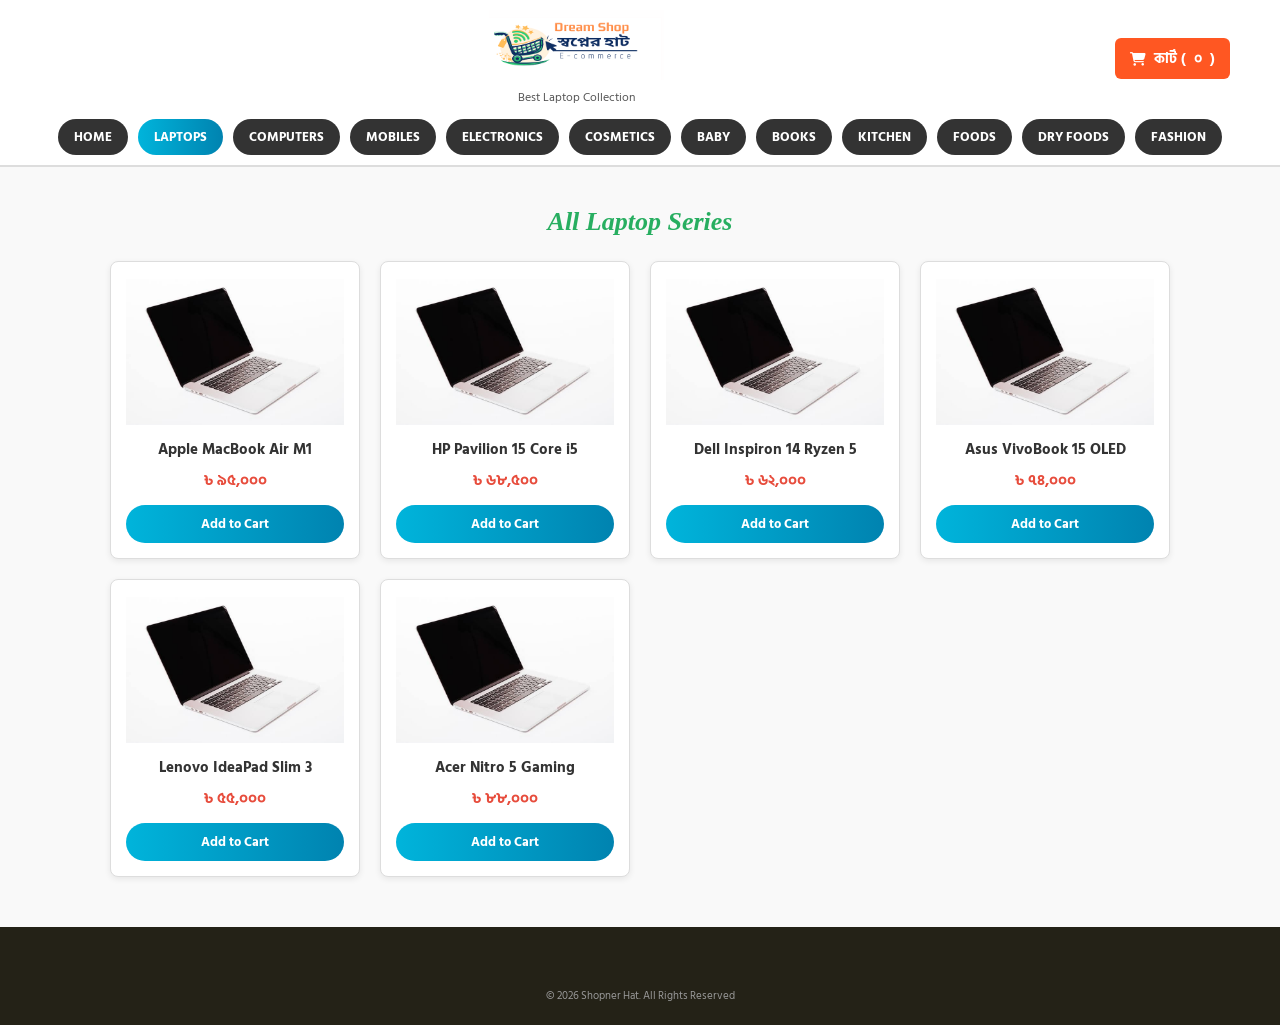
<file: laptop.html>
<!DOCTYPE html>
<html lang="bn">
<head>
    <meta charset="UTF-8">
    <meta name="viewport" content="width=device-width, initial-scale=1.0">
    <title>Laptop Series - স্বপ্নের হাট</title>
    <link rel="stylesheet" href="https://cdnjs.cloudflare.com/ajax/libs/font-awesome/6.4.0/css/all.min.css">
    <link rel="stylesheet" href="https://fonts.googleapis.com/css2?family=Hind+Siliguri:wght@400;600;700&display=swap">
    <link rel="stylesheet" href="style.css">
</head>
<body>

    <header class="site-header">
        <div class="top-bar"><div class="logo-area"><img src="images/logo.png" alt="logo"><p>Best Laptop Collection</p></div><div><button type="button" class="cart-trigger-btn" onclick="toggleCart()"><i class="fa-solid fa-cart-shopping"></i> কার্ট (<span class="cart-count">0</span>)</button></div></div>
        <nav class="main-nav"><ul><li><a href="index.html">HOME</a></li><li><a href="laptop.html" class="active">LAPTOPS</a></li><li><a href="computer.html">COMPUTERS</a></li><li><a href="mobile.html">MOBILES</a></li><li><a href="electronics.html">ELECTRONICS</a></li><li><a href="cosmetics.html">COSMETICS</a></li><li><a href="baby.html">BABY</a></li><li><a href="books.html">BOOKS</a></li><li><a href="kitchen.html">KITCHEN</a></li><li><a href="foods.html">FOODS</a></li><li><a href="dryfoods.html">DRY FOODS</a></li><li><a href="fashion.html">FASHION</a></li></ul></nav>
    </header>
    <section>
        <h2 class="main-heading" id="pageHeading"></h2>
        <div class="item-grid" id="productGrid"></div>
    </section>

    <div class="cart-overlay" id="cartOverlay" onclick="closeCart()"></div>
    <div class="cart-drawer" id="cartDrawer">
        <div class="cart-header"><h3>শপিং কার্ট</h3><button type="button" class="close-cart" onclick="closeCart()">&times;</button></div>
        <div class="cart-items" id="cartItemsContainer"><p class="empty-cart-text">আপনার কার্ট খালি আছে।</p></div>
        <div class="cart-footer">
            <div class="total-price" id="totalPriceText">মোট: ৳ ০</div>
            <button type="button" class="checkout-btn" onclick="checkoutOrder()">চেকআউট করুন</button>
        </div>
    </div>

    <div class="payment-modal" id="bkashModal">
        <div class="payment-box">
            <div id="checkoutForm">
                <h3>অর্ডার ও পেমেন্ট</h3>
                <div class="order-summary" id="orderSummary"></div>
                <label for="payMethod">পেমেন্ট মাধ্যম</label>
                <select id="payMethod" onchange="onPayMethodChange()">
                    <option value="bkash">bKash</option><option value="nagad">Nagad</option>
                    <option value="rocket">Rocket</option><option value="cod">ক্যাশ অন ডেলিভারি</option>
                </select>
                <div class="pay-info"><div id="payInstruction"></div><p id="modalTotalAmount" class="modal-total-amount"></p></div>
                <input type="text" id="custName" placeholder="আপনার পূর্ণ নাম" autocomplete="name">
                <input type="tel" id="custPhone" placeholder="যোগাযোগের মোবাইল নম্বর" autocomplete="tel" inputmode="numeric">
                <input type="text" id="custAddress" placeholder="ডেলিভারি ঠিকানা" autocomplete="street-address">
                <div id="onlinePayFields">
                    <input type="tel" id="custBkashNum" placeholder="যে নম্বর থেকে টাকা পাঠিয়েছেন" inputmode="numeric">
                    <input type="text" id="custTrxId" placeholder="Transaction ID (TrxID)">
                </div>
                <textarea id="custNote" rows="2" placeholder="অতিরিক্ত নোট (ঐচ্ছিক)"></textarea>
                <button type="button" class="confirm-pay-btn" onclick="verifyAndCompleteOrder()">অর্ডার নিশ্চিত করুন</button>
                <button type="button" class="cancel-pay-btn" onclick="closeBkashModal()">বাতিল করুন</button>
            </div>
            <div id="orderSuccess" class="success-box" style="display:none">
                <h3>✅ অর্ডার সম্পন্ন!</h3>
                <p id="successMsg"></p>
                <a id="waLink" class="wa-btn" target="_blank" rel="noopener"><i class="fa-brands fa-whatsapp"></i> WhatsApp-এ অর্ডার পাঠান</a>
                <button type="button" class="cancel-pay-btn" style="margin-top:12px" onclick="closeBkashModal()">বন্ধ করুন</button>
            </div>
        </div>
    </div>

    <footer class="site-footer"><div class="copyright"><p>&copy; 2026 Shopner Hat. All Rights Reserved</p></div></footer>

    <script src="products.js"></script>
    <script src="script.js"></script>
    <script>document.getElementById('pageHeading').textContent = CATALOG['laptop'].title; renderCategory('laptop');</script>
</body>
</html>
</file>
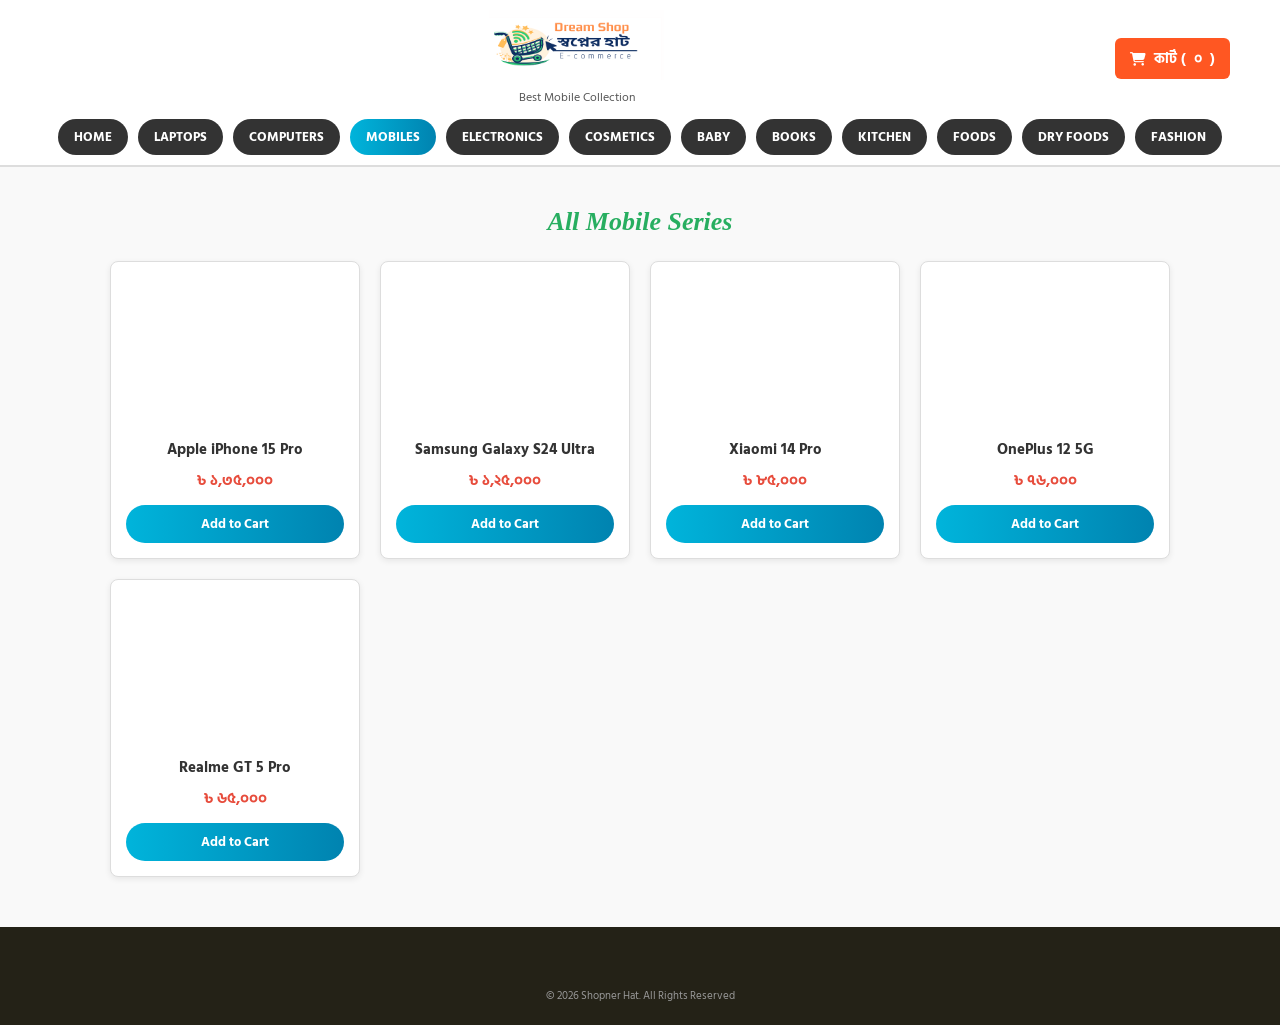
<file: mobile.html>
<!DOCTYPE html>
<html lang="bn">
<head>
    <meta charset="UTF-8">
    <meta name="viewport" content="width=device-width, initial-scale=1.0">
    <title>Mobile Series - স্বপ্নের হাট</title>
    <link rel="stylesheet" href="https://cdnjs.cloudflare.com/ajax/libs/font-awesome/6.4.0/css/all.min.css">
    <link rel="stylesheet" href="https://fonts.googleapis.com/css2?family=Hind+Siliguri:wght@400;600;700&display=swap">
    <link rel="stylesheet" href="style.css">
</head>
<body>

    <header class="site-header">
        <div class="top-bar"><div class="logo-area"><img src="images/logo.png" alt="logo"><p>Best Mobile Collection</p></div><div><button type="button" class="cart-trigger-btn" onclick="toggleCart()"><i class="fa-solid fa-cart-shopping"></i> কার্ট (<span class="cart-count">0</span>)</button></div></div>
        <nav class="main-nav"><ul><li><a href="index.html">HOME</a></li><li><a href="laptop.html">LAPTOPS</a></li><li><a href="computer.html">COMPUTERS</a></li><li><a href="mobile.html" class="active">MOBILES</a></li><li><a href="electronics.html">ELECTRONICS</a></li><li><a href="cosmetics.html">COSMETICS</a></li><li><a href="baby.html">BABY</a></li><li><a href="books.html">BOOKS</a></li><li><a href="kitchen.html">KITCHEN</a></li><li><a href="foods.html">FOODS</a></li><li><a href="dryfoods.html">DRY FOODS</a></li><li><a href="fashion.html">FASHION</a></li></ul></nav>
    </header>
    <section>
        <h2 class="main-heading" id="pageHeading"></h2>
        <div class="item-grid" id="productGrid"></div>
    </section>

    <div class="cart-overlay" id="cartOverlay" onclick="closeCart()"></div>
    <div class="cart-drawer" id="cartDrawer">
        <div class="cart-header"><h3>শপিং কার্ট</h3><button type="button" class="close-cart" onclick="closeCart()">&times;</button></div>
        <div class="cart-items" id="cartItemsContainer"><p class="empty-cart-text">আপনার কার্ট খালি আছে।</p></div>
        <div class="cart-footer">
            <div class="total-price" id="totalPriceText">মোট: ৳ ০</div>
            <button type="button" class="checkout-btn" onclick="checkoutOrder()">চেকআউট করুন</button>
        </div>
    </div>

    <div class="payment-modal" id="bkashModal">
        <div class="payment-box">
            <div id="checkoutForm">
                <h3>অর্ডার ও পেমেন্ট</h3>
                <div class="order-summary" id="orderSummary"></div>
                <label for="payMethod">পেমেন্ট মাধ্যম</label>
                <select id="payMethod" onchange="onPayMethodChange()">
                    <option value="bkash">bKash</option><option value="nagad">Nagad</option>
                    <option value="rocket">Rocket</option><option value="cod">ক্যাশ অন ডেলিভারি</option>
                </select>
                <div class="pay-info"><div id="payInstruction"></div><p id="modalTotalAmount" class="modal-total-amount"></p></div>
                <input type="text" id="custName" placeholder="আপনার পূর্ণ নাম" autocomplete="name">
                <input type="tel" id="custPhone" placeholder="যোগাযোগের মোবাইল নম্বর" autocomplete="tel" inputmode="numeric">
                <input type="text" id="custAddress" placeholder="ডেলিভারি ঠিকানা" autocomplete="street-address">
                <div id="onlinePayFields">
                    <input type="tel" id="custBkashNum" placeholder="যে নম্বর থেকে টাকা পাঠিয়েছেন" inputmode="numeric">
                    <input type="text" id="custTrxId" placeholder="Transaction ID (TrxID)">
                </div>
                <textarea id="custNote" rows="2" placeholder="অতিরিক্ত নোট (ঐচ্ছিক)"></textarea>
                <button type="button" class="confirm-pay-btn" onclick="verifyAndCompleteOrder()">অর্ডার নিশ্চিত করুন</button>
                <button type="button" class="cancel-pay-btn" onclick="closeBkashModal()">বাতিল করুন</button>
            </div>
            <div id="orderSuccess" class="success-box" style="display:none">
                <h3>✅ অর্ডার সম্পন্ন!</h3>
                <p id="successMsg"></p>
                <a id="waLink" class="wa-btn" target="_blank" rel="noopener"><i class="fa-brands fa-whatsapp"></i> WhatsApp-এ অর্ডার পাঠান</a>
                <button type="button" class="cancel-pay-btn" style="margin-top:12px" onclick="closeBkashModal()">বন্ধ করুন</button>
            </div>
        </div>
    </div>

    <footer class="site-footer"><div class="copyright"><p>&copy; 2026 Shopner Hat. All Rights Reserved</p></div></footer>

    <script src="products.js"></script>
    <script src="script.js"></script>
    <script>document.getElementById('pageHeading').textContent = CATALOG['mobile'].title; renderCategory('mobile');</script>
</body>
</html>
</file>
<file: style.css>
/* ===== Shopner Hat - clean stylesheet ===== */
* { margin:0; padding:0; box-sizing:border-box; font-family:'Hind Siliguri',Arial,sans-serif; }
body { background:#f9f9f9; overflow-x:hidden; }
a { color:inherit; }

/* Header */
.site-header { background:#fff; padding:10px 50px; border-bottom:2px solid #ddd; }
.top-bar { display:flex; justify-content:space-between; align-items:center; gap:12px; }
.logo-area { text-align:center; margin:0 auto; }
.logo-area img { max-height:70px; max-width:100%; }
.logo-area p { font-size:12px; color:#555; }
.slogan1 { max-width:700px; margin:0 auto; }
.slogan { font-size:13px; color:#555; }
.developer-credit { font-size:13px; color:#555; margin:4px 0 8px; }
.dev-name { font-weight:700; color:#1f2937; padding:2px 8px; border-radius:999px; border:1px solid rgba(247,148,29,.4); background:linear-gradient(90deg,rgba(247,148,29,.18),rgba(0,180,219,.18)); }
.cart-trigger-btn { background:#ff5722; color:#fff; border:none; padding:9px 15px; border-radius:6px; cursor:pointer; font-weight:bold; font-size:14px; display:inline-flex; align-items:center; gap:8px; white-space:nowrap; }
.cart-trigger-btn:hover { opacity:.9; }

/* Nav */
.main-nav { display:flex; justify-content:center; margin-top:12px; }
.main-nav ul { list-style:none; display:flex; gap:10px; flex-wrap:wrap; justify-content:center; }
.main-nav a { display:block; text-decoration:none; color:#fff; background:#333; padding:8px 22px; border-radius:20px; font-size:14px; font-weight:bold; transition:.3s; }
.main-nav a:hover, .main-nav a.active { background:linear-gradient(to right,#00b4db,#0083b0); }

/* Hero carousel + search */
.hero-section { position:relative; max-width:1100px; margin:20px auto; padding:0 20px; }
.carousel-container { position:relative; width:100%; height:400px; overflow:hidden; border-radius:8px; background:#e8eef2; }
.carousel-slide { display:none; width:100%; height:100%; padding:0 8% 40px; align-items:center; justify-content:space-between; gap:20px; color:#fff; }
.carousel-slide.active { display:flex; }
.slide-a { background:linear-gradient(120deg,#0083b0,#00b4db); } .slide-b { background:linear-gradient(120deg,#e65100,#ff9800); } .slide-c { background:linear-gradient(120deg,#1b5e20,#43a047); }
.slide-text h2 { font-size:34px; line-height:1.25; margin-bottom:8px; } .slide-text p { font-size:16px; margin-bottom:16px; opacity:.95; }
.slide-btn { display:inline-block; background:#fff; color:#222; text-decoration:none; font-weight:bold; padding:9px 24px; border-radius:20px; }
.slide-img { background:#fff; border-radius:14px; padding:10px; box-shadow:0 6px 16px rgba(0,0,0,.25); max-height:78%; display:flex; }
.slide-img img { max-height:100%; max-width:300px; object-fit:contain; }
.carousel-btn { position:absolute; top:50%; transform:translateY(-50%); background:rgba(0,0,0,.5); color:#fff; border:none; padding:10px 15px; font-size:20px; cursor:pointer; border-radius:4px; z-index:5; }
.carousel-btn.prev { left:15px; } .carousel-btn.next { right:15px; }
.search-box { position:absolute; bottom:30px; left:50%; transform:translateX(-50%); background:#fff; padding:10px 20px; border-radius:30px; display:flex; align-items:center; gap:10px; box-shadow:0 4px 10px rgba(0,0,0,.2); z-index:10; width:80%; max-width:400px; }
.search-box input { border:none; outline:none; width:100%; font-size:15px; }

/* Index sections */
.special-offer-section, .top-fashion { padding:30px 20px 10px; text-align:center; }
.section-title-banner h2 { background:linear-gradient(to right,#e74c3c,#c0392b); color:#fff; display:inline-block; padding:8px 40px; border-radius:20px; font-size:18px; margin-bottom:25px; box-shadow:0 4px 6px rgba(0,0,0,.2); }
.product-row { display:flex; justify-content:center; gap:15px; flex-wrap:wrap; }
.product-card { background:#fff; border:1px solid #f39c12; padding:10px; width:170px; text-align:center; border-radius:4px; }
.product-card img { width:100%; height:140px; object-fit:contain; }
.tag { display:block; margin-top:8px; font-size:12px; font-weight:bold; padding:4px; }
.tag.new-arrival { color:#27ae60; }
.tag.discount { color:#e74c3c; border-top:1px solid #eee; }
.main-heading { text-align:center; font-size:26px; color:#27ae60; margin:40px 0 20px; font-family:Georgia,serif; font-style:italic; }
.category-grid { display:grid; grid-template-columns:repeat(5,1fr); gap:20px; max-width:1100px; margin:0 auto; padding:0 20px; }
.category-item { background:#fff; border:1px solid #f39c12; text-align:center; padding-bottom:10px; border-radius:4px; transition:.25s; }
.category-item:hover { transform:translateY(-4px); }
.category-item img { width:100%; height:120px; object-fit:cover; }
.category-item h3 { font-size:14px; color:#333; margin-top:8px; }
.fashion-grid { display:flex; justify-content:center; gap:20px; flex-wrap:wrap; margin-top:20px; }
.diamond-box { width:120px; height:120px; overflow:hidden; transform:rotate(45deg); border:4px solid #00b4db; background:#fff; margin:20px; }
.diamond-box img { width:150px; height:150px; object-fit:cover; transform:rotate(-45deg) translate(-15px,-15px); }

/* Product pages (shared by every category) */
.item-grid { display:grid; grid-template-columns:repeat(4,1fr); gap:20px; max-width:1100px; margin:24px auto 36px; padding:0 20px; }
.item-card { background:#fff; border:1px solid #ddd; border-radius:8px; padding:15px; text-align:center; box-shadow:0 2px 6px rgba(0,0,0,.08); transition:.25s; display:flex; flex-direction:column; justify-content:space-between; }
.item-card:hover { transform:translateY(-4px); border-color:#00b4db; }
.item-card img { width:100%; height:150px; object-fit:contain; margin-bottom:10px; }
.item-card h4 { font-size:15px; color:#333; margin-bottom:6px; }
.item-card .price { color:#e74c3c; font-weight:bold; font-size:15px; margin-bottom:12px; }
.buy-btn { background:linear-gradient(to right,#00b4db,#0083b0); color:#fff; border:none; padding:8px 18px; border-radius:20px; cursor:pointer; font-size:13px; font-weight:bold; }
.buy-btn:hover { opacity:.9; }
.empty-note { text-align:center; color:#777; padding:40px 20px; grid-column:1/-1; }

/* Cart drawer */
.cart-overlay { display:none; position:fixed; inset:0; background:rgba(0,0,0,.35); z-index:999; }
.cart-overlay.show { display:block; }
.cart-drawer { position:fixed; top:0; right:-360px; width:330px; max-width:92%; height:100%; background:#fff; box-shadow:-4px 0 12px rgba(0,0,0,.2); transition:right .3s ease; z-index:1000; display:flex; flex-direction:column; padding:18px; }
.cart-drawer.open { right:0; }
.cart-header { display:flex; justify-content:space-between; align-items:center; border-bottom:1px solid #e5e5e5; padding-bottom:10px; }
.close-cart { font-size:24px; background:none; border:none; cursor:pointer; color:#333; }
.cart-items { flex-grow:1; overflow-y:auto; margin-top:12px; }
.empty-cart-text { text-align:center; color:#777; margin-top:20px; }
.cart-item { display:flex; justify-content:space-between; align-items:center; gap:8px; border-bottom:1px solid #f1f1f1; padding:8px 0; font-size:13px; }
.qty-box { display:flex; align-items:center; gap:6px; margin-top:4px; }
.qty-box button { width:24px; height:24px; border:1px solid #ccc; background:#fff; border-radius:4px; cursor:pointer; }
.remove-btn { background:none; border:none; color:#e74c3c; cursor:pointer; font-size:15px; }
.cart-footer { border-top:1px solid #e5e5e5; padding-top:12px; text-align:center; }
.total-price { font-size:16px; font-weight:bold; margin-bottom:10px; color:#333; }
.checkout-btn { background:#27ae60; color:#fff; border:none; width:100%; padding:11px; border-radius:5px; font-weight:bold; cursor:pointer; font-size:15px; }

/* Checkout modal */
.payment-modal { display:none; position:fixed; inset:0; background:rgba(0,0,0,.6); z-index:2000; align-items:center; justify-content:center; padding:16px; }
.payment-modal.show { display:flex; }
.payment-box { background:#fff; width:100%; max-width:420px; max-height:92vh; overflow-y:auto; padding:20px; border-radius:10px; border-top:6px solid #e2136e; }
.payment-box h3 { margin-bottom:10px; text-align:center; }
.payment-box label { font-size:13px; font-weight:bold; display:block; margin:4px 0; }
.payment-box input, .payment-box select, .payment-box textarea { width:100%; padding:9px 10px; margin-bottom:10px; border:1px solid #ccc; border-radius:5px; font-size:14px; }
.pay-info { background:#fce4ec; padding:10px; border-radius:5px; margin-bottom:12px; font-size:14px; text-align:center; }
.pay-number { color:#e2136e; margin:4px 0; }
.modal-total-amount { font-weight:bold; }
.order-summary { font-size:13px; background:#f5f5f5; border-radius:5px; padding:8px 10px; margin-bottom:12px; }
.confirm-pay-btn { width:100%; padding:11px; background:#e2136e; color:#fff; border:none; border-radius:5px; font-weight:bold; cursor:pointer; margin-bottom:8px; font-size:15px; }
.cancel-pay-btn { width:100%; padding:9px; background:#eee; color:#333; border:none; border-radius:5px; cursor:pointer; }
.success-box { text-align:center; padding:10px 0; }
.wa-btn { display:inline-block; margin-top:12px; background:#25d366; color:#fff; padding:10px 18px; border-radius:6px; text-decoration:none; font-weight:bold; }

/* Footer */
.site-footer { background:#242217; color:#fff; padding:40px 20px 20px; margin-top:50px; }
.footer-container { display:flex; justify-content:space-around; max-width:1100px; margin:0 auto; flex-wrap:wrap; gap:20px; }
.footer-col h3 { font-size:18px; margin-bottom:15px; border-bottom:2px solid #555; padding-bottom:5px; }
.footer-col ul { list-style:none; } .footer-col li { margin-bottom:8px; }
.footer-col a { color:#bbb; text-decoration:none; font-size:13px; }
.footer-col a:hover { color:#fff; }
.footer-brand-btn { text-align:center; margin:30px 0; }
.footer-brand-btn button { background:linear-gradient(to right,#00b4db,#9b59b6); color:#fff; border:none; padding:10px 40px; font-size:16px; font-weight:bold; border-radius:20px; }
.footer-bottom { display:flex; justify-content:space-between; max-width:900px; margin:20px auto; border-top:1px solid #444; border-bottom:1px solid #444; padding:15px 0; align-items:center; flex-wrap:wrap; gap:10px; }
.social-links, .payment-methods { display:flex; align-items:center; gap:10px; font-size:13px; }
.social-links a { background:#00b4db; color:#fff; width:25px; height:25px; display:flex; align-items:center; justify-content:center; border-radius:50%; text-decoration:none; }
.payment-methods img { height:20px; }
.footer-info-bar { display:flex; justify-content:space-around; max-width:900px; margin:15px auto; font-size:12px; color:#ccc; flex-wrap:wrap; gap:10px; }
.copyright { text-align:center; font-size:11px; color:#999; margin-top:20px; }

/* Responsive */
@media (max-width:960px) { .item-grid { grid-template-columns:repeat(2,1fr); } .category-grid { grid-template-columns:repeat(3,1fr); } }
@media (max-width:768px) {
  .site-header { padding:10px 14px; }
  .carousel-container { height:220px; }
  .category-grid { grid-template-columns:repeat(2,1fr); }
  .footer-container, .footer-bottom { flex-direction:column; align-items:center; text-align:center; }
  .main-nav a { padding:7px 14px; font-size:13px; }
}
@media (max-width:520px) { .item-grid { grid-template-columns:1fr 1fr; gap:12px; padding:0 12px; } .item-card img { height:110px; } .item-card h4 { font-size:13px; } }

/* New: category hero, icon tile, fashion banner, smaller nav pills */
.cat-hero { max-width:1100px; margin:16px auto 0; padding:0 20px; }
.cat-hero img { width:100%; max-height:260px; object-fit:cover; border-radius:10px; display:block; }
.icon-tile { height:150px; margin-bottom:10px; border-radius:8px; background:linear-gradient(135deg,#e3f6fb,#f3e9fb); display:flex; align-items:center; justify-content:center; font-size:54px; color:#0083b0; }
.fashion-banner { display:block; max-width:1000px; margin:20px auto 0; }
.fashion-banner img { width:100%; border-radius:10px; border:4px solid #00b4db; display:block; }
.main-nav a { padding:7px 16px; font-size:13px; }
.category-item img { object-fit:contain; background:#fff; padding:4px; }
@media (max-width:768px) { .slide-text h2 { font-size:20px; } .slide-text p { display:none; } .slide-img img { max-width:130px; } .icon-tile { height:110px; font-size:40px; } }
a.category-item, a.product-card { display:block; text-decoration:none; color:inherit; }
</file>
